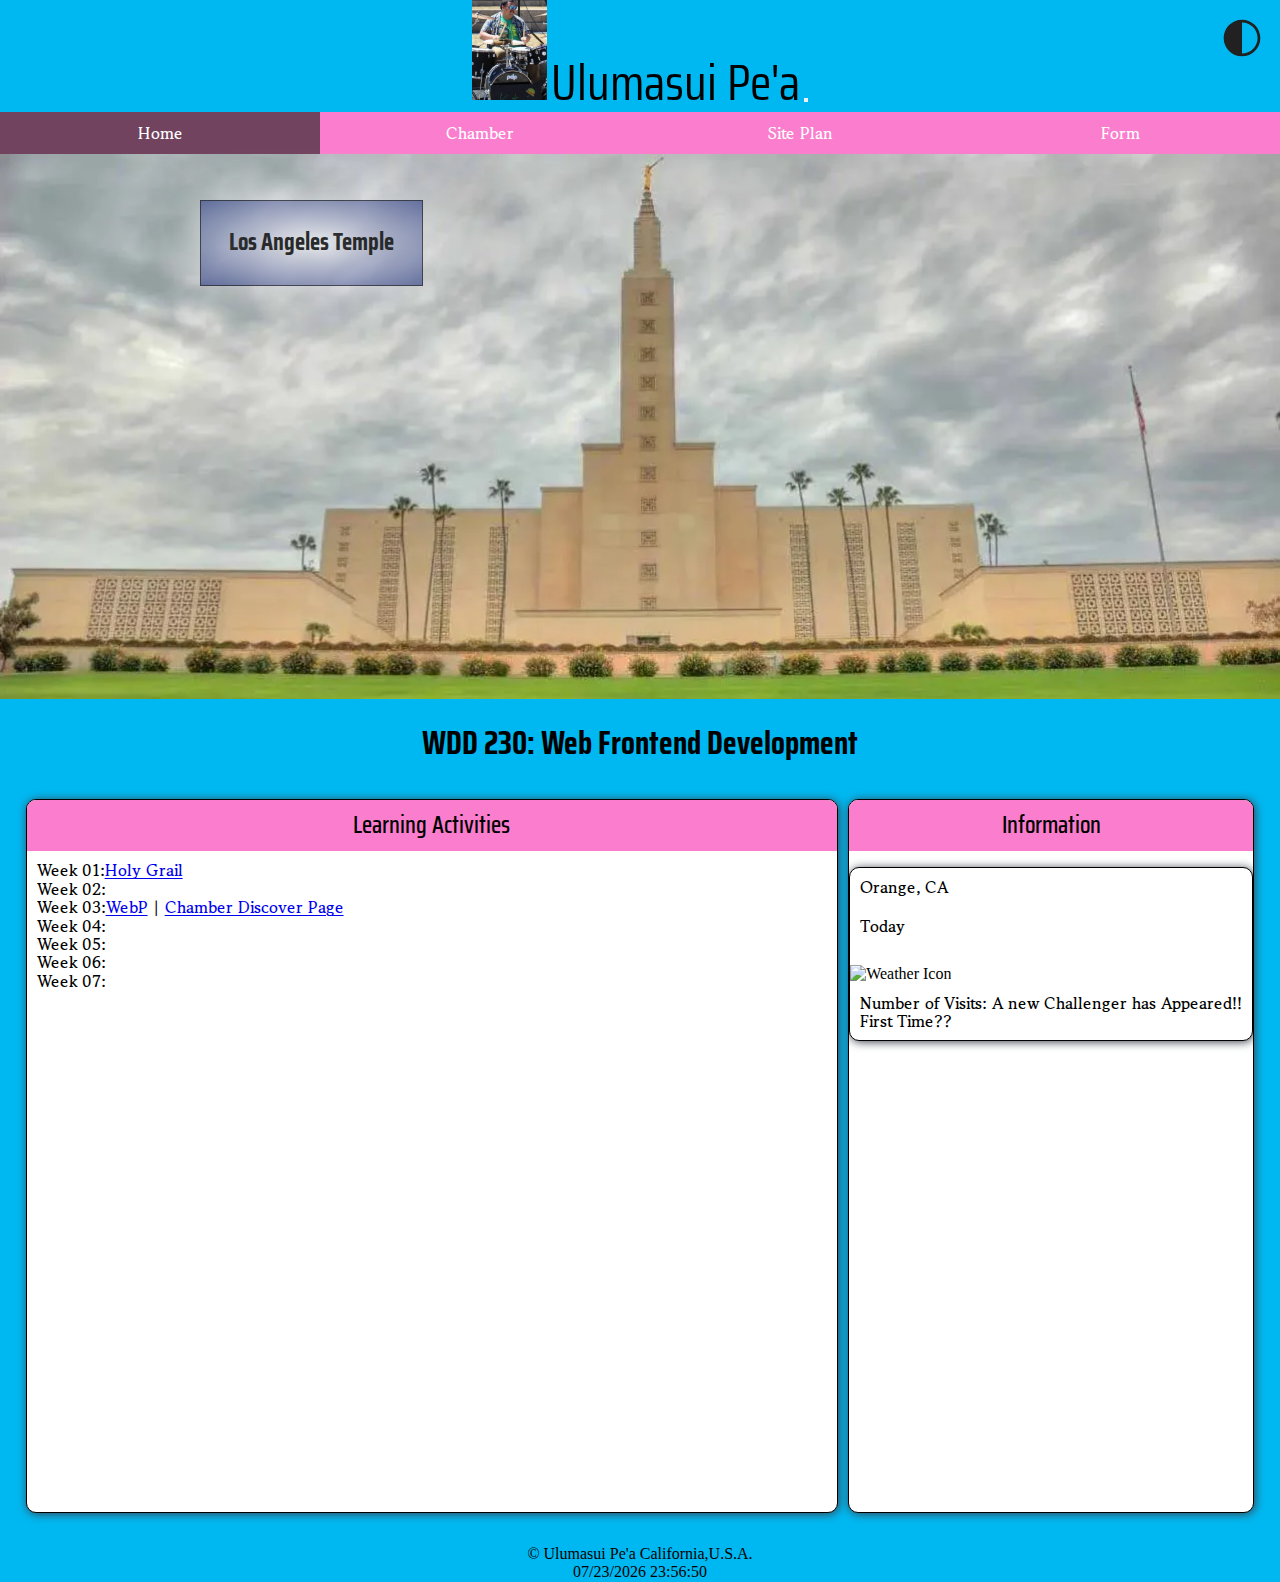
<file: index.html>
<!DOCTYPE html>
<html lang="en">
<head>
    <meta charset="UTF-8">
    <meta name="viewport" content="width=device-width, initial-scale=1.0">
    <meta name="author" content="Ulumasui Pe'a">
    <title>Ulumasui Pe'a - WDD 230 - Web Frontend Development</title>
    <meta name="description" content="WDD 230 - Web Frontend Development, Ulumasui Pe'a, course assignment portal">
    <link rel="stylesheet" href="styles/normalize.css">
    <link rel="stylesheet" href="styles/base.css">
    <link rel="stylesheet" href="styles/larger.css">
    <link rel="icon" href="images/favicon.ico">
    <meta property="og:title" content="WDD 230 Home Page">
    <meta property="og:type" content="Home Page for WDD 230 course work">
    <meta property="og:image" content="https://media.istockphoto.com/id/637081844/photo/laguna-beach-orange-county.jpg?s=612x612&w=0&k=20&c=6LFfx7cHDpJvk_U0d7KP6JMw6K-m7zzpOqPIqIopuwM=">
    <meta property="og:url" content="https://ulumasuip.github.io/wdd230/">
</head>
<body>
    <header>
        <img src="images/profile.webp" alt="me on drums" width="75" height="100">
        <span>Ulumasui Pe'a</span>
        <button onclick="darkButton()">
            <img src="images/dark.svg" alt="dark mode" id="darkBtn" width="44" height="44">
        </button>
    </header>
    <button id="myButton"></button>
    <nav>
        <ul class="menuLinks">
            <li class="active"><a href="index.html">Home</a></li>
            <li><a href="chamber/index.html">Chamber</a></li>
            <li><a href="week01/chamber-site-plan.html">Site Plan</a></li>
            <li><a href="form.html">Form</a></li>
        </ul>
    </nav>
    <main>
        <div class="hero">
            <picture>
                <source srcset="images/templesmall.webp" media="(max-width:600px)">
                <source srcset="images/templemed.webp" media="(max-width:1000px)">
                <img src="images/temple.webp" alt="la temple hero image">
            </picture>
            <div class="herolabel">
                <p>Los Angeles Temple</p>
            </div>
        </div>
        <h1>WDD 230: Web Frontend Development</h1>
        <div class="parentsize">
        <section class="card">
            <h2>Learning Activities</h2>
            <ul>
                <li>Week 01:<a href="week01/holygrail.html">Holy Grail</a></li>
                <li>Week 02:</li>
                <li>Week 03:<a href="week03/images/landscape.webp">WebP</a> | <a href="chamber/discover.html">Chamber Discover Page</a></li>
                <li>Week 04:</li>
                <li>Week 05:</li>
                <li>Week 06:</li>
                <li>Week 07:</li>
            </ul>
        </section>
        <section class="card">
            <h2>Information</h2>
            <section id="weather-card">
                <p>Orange, CA</p>
                <div class="weather">
                    <p>Today</p>
                    <p><span id="current-temp"></span> </p>
                    <figure>
                        <img id="weather-icon" alt="Weather Icon">
                        <figcaption id="fig1" class="weather-fig-captions"></figcaption>
                    </figure>
                </div>
            <p><span class="label">Number of Visits: </span><span class="visits"></span></p>
        </section>
        <iframe src="https://www.google.com/maps/embed?pb=!1m18!1m12!1m3!1d15734.079504404868!2d-117.87064609994438!3d33.78459140341534!2m3!1f0!2f0!3f0!3m2!1i1024!2i768!4f13.1!3m3!1m2!1s0x80dcd9e8824e7b33%3A0xbe254f2fda84fd1b!2sOld%20Towne%2C%20Orange%2C%20CA%2092866!5e1!3m2!1sen!2sus!4v1728955430375!5m2!1sen!2sus" width="600" height="450" style="border:0;" allowfullscreen="" loading="lazy" referrerpolicy="no-referrer-when-downgrade"></iframe>
        </div>
    </main>
    <footer>
        <p>	&#169; Ulumasui Pe'a California,U.S.A.</p>
        <p id="lastModified"></p>
    </footer>
    <script src="scripts/weather.js"></script>
    <script src="scripts/visits.js"></script>
    <script src="scripts/darkBtn.js"></script>
    <script src="scripts/hamburger.js"></script>
    <script src="scripts/getDates.js"></script>
</body>
</html>
</file>
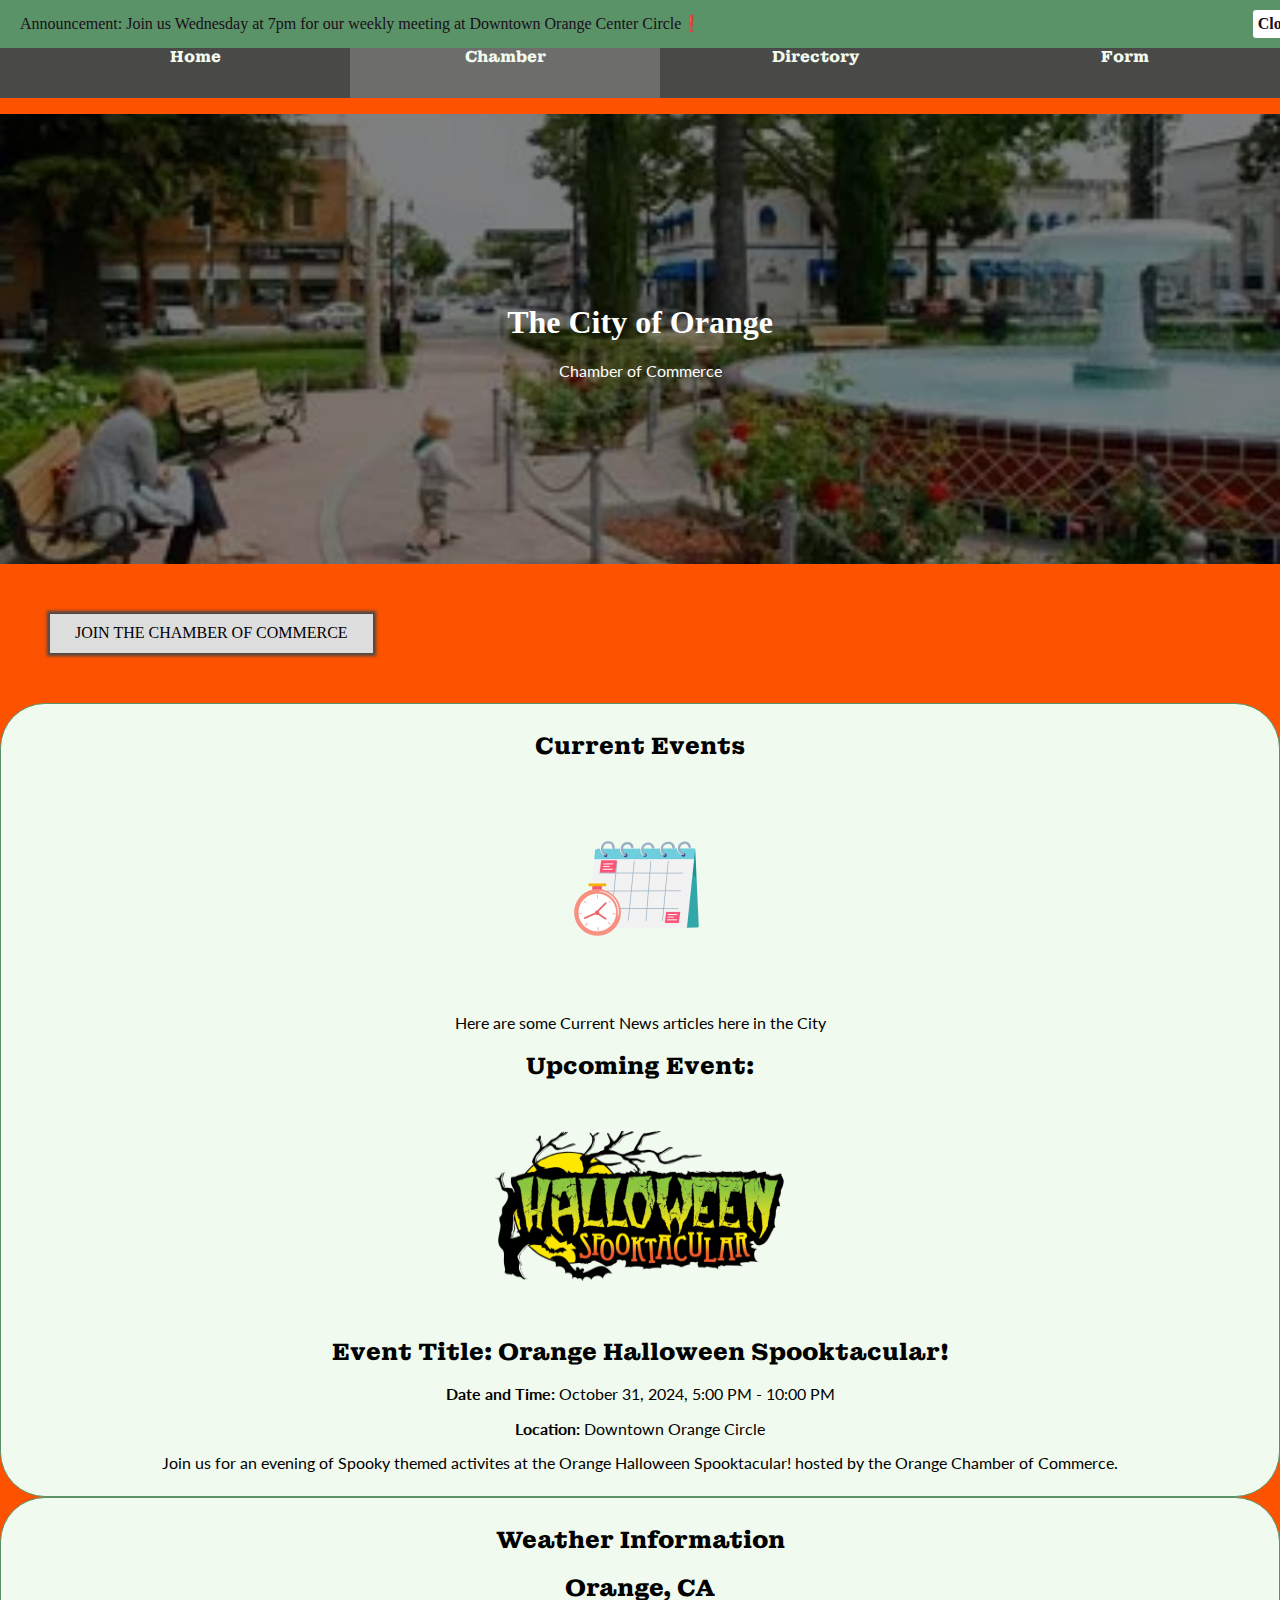
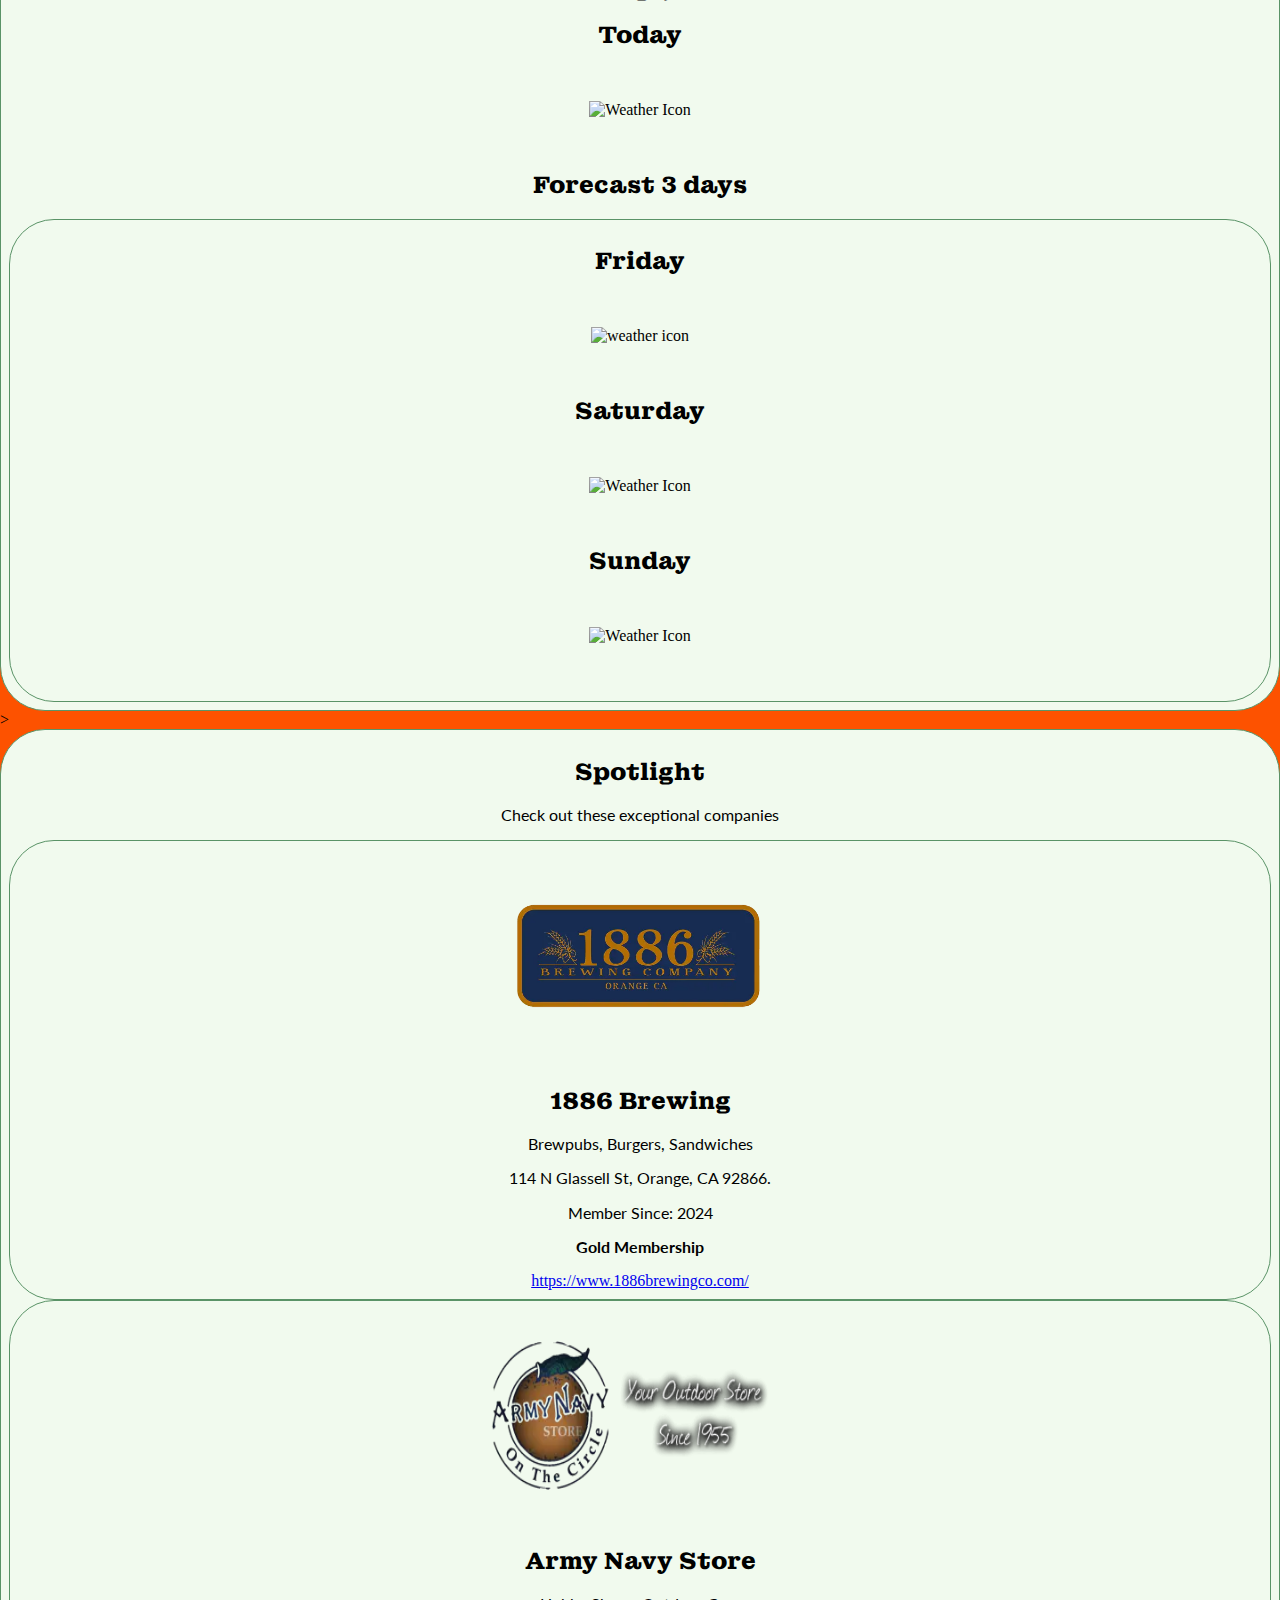
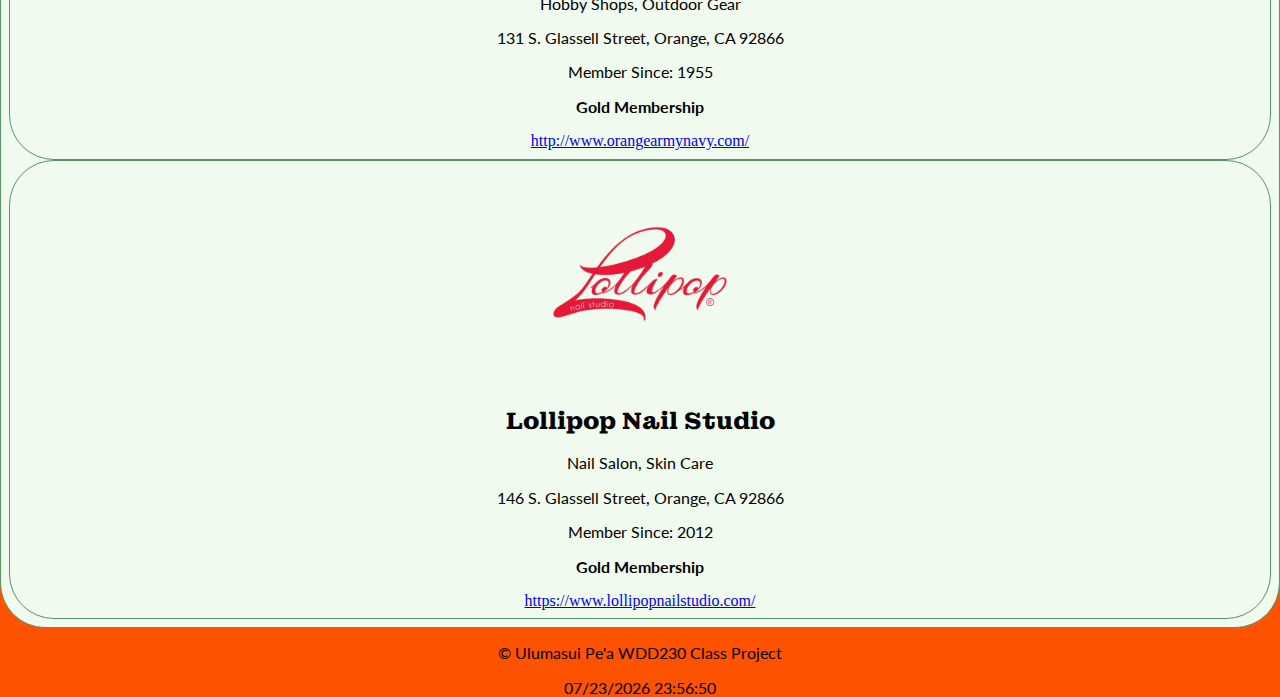
<file: chamber/index.html>
<!DOCTYPE html>
<html lang="en">
<head>
    <meta charset="UTF-8">
    <meta name="viewport" content="width=device-width, initial-scale=1.0">
    <title>The City of Orange Chamber of Commerce</title>
    <link rel="stylesheet" href="styles/normalize.css">
    <link rel="stylesheet" href="styles/base.css">
    <link rel="stylesheet" href="styles/larger.css">
    <link rel="icon" href="images/favicon.ico">
    <meta property="og:title" content="Orange Chamber of Commerce">
    <meta property="og:description" content="Home Page for WDD 230 course work">
    <meta property="og:image" content="images/profile.jpg">
    <meta property="og:url" content="https://ulumasuip.github.io/wdd230/chamber/index.html">
</head>
<body>
    <header>
    </header>
    <button id="myButton">MENU</button>
    <nav>
        <ul class="menuLinks">
            <li><a href="https://ulumasuip.github.io/wdd230/">Home</a></li>
            <li class="active"><a href="chamber/index.html">Chamber</a></li>
            <li><a href="directory.html">Directory</a></li>
            <li><a href="join.html">Form</a></li>
        </ul>
    </nav>
    <div class="heroImage" style="background-image: linear-gradient(rgba(0, 0, 0, 0.5), rgba(0, 0, 0, 0.5)), url(images/orangeheroredo.webp);">
        <div class="heroText">
          <h1>The City of Orange</h1>
          <p>Chamber of Commerce</p>
        </div>
      </div>
    <main>
        <div id="announcement" class="announcement">
            <div>
                Announcement: Join us Wednesday at 7pm for our weekly meeting at Downtown Orange Center Circle❗
            </div>
            <button name="closeButton" class="close-button" onclick="closeButton()">Close</button>
        </div>
        <div>
            <button id="actionButton">JOIN THE CHAMBER OF COMMERCE</button>
        </div>
        <section class="current">
            <h2>Current Events</h2>
            <img src="images/calendar.webp" alt="calendar image" width="150" height="150">
            <p>Here are some Current News articles here in the City</p>
            <h2>Upcoming Event:</h2>
            <img src="images/spook.webp" alt="spooktacular orange" width="300" height="150">
            <h2><strong>Event Title: </strong>Orange Halloween Spooktacular!</h2>
            <p><strong>Date and Time: </strong> October 31, 2024, 5:00 PM - 10:00 PM</p>
            <p><strong>Location: </strong>Downtown Orange Circle</p>
            <p>Join us for an evening of Spooky themed activites at the Orange Halloween Spooktacular! hosted by
                the
                Orange
                Chamber of Commerce.</p>
        </section>
        <section id="weather-card" class="weathercard">
            <h2> Weather Information</h2>
            <h2>Orange, CA</h2>
            <div class="weather">
                <h2>Today</h2>
                <p><span id="current-temp"></span> </p>
                <figure>
                    <img id="weather-icon" alt="Weather Icon" width="114" height="114">
                    <figcaption id="fig1" class="weather-fig-captions"></figcaption>
                </figure>
            </div>
            <h2>Forecast 3 days</h2>
            <section class="weather" id="weather-forecast" >
                <div>
                    <h2><span id="forecast-day-1"></span> </h2>
                    <p><span id="forecast-temp-1"></span> </p>
                    <figure>
                        <img id="weather-icon1" class="w-icon" alt="weather icon" width="114" height="114">
                        <figcaption id="fig2" class="weather-fig-captions"></figcaption>
                    </figure>
                </div>
                <div>
                    <h2><span id="forecast-day-2"></span> </h2>
                    <p><span id="forecast-temp-2"></span> </p>
                    <figure>
                        <img id="weather-icon2" class="w-icon" alt="Weather Icon" width="114" height="114">
                        <figcaption id="fig3" class="weather-fig-captions"></figcaption>
                    </figure>
                </div>
                <div>
                    <h2><span id="forecast-day-3"></span></h2>
                    <p><span id="forecast-temp-3"></span></p>
                    <figure>
                        <img id="weather-icon3" class="w-icon" alt="Weather Icon" width="114" height="114">
                        <figcaption id="fig4" class="weather-fig-captions"></figcaption>
                    </figure>
                </div>
            </section>
        </section>>
        <section class="spotlight">
            <h2>Spotlight</h2>
            <p>Check out these exceptional companies</p>
            <section>
                <img src="images/1886.webp" alt="1886 logo" width="auto" height="150">
                <h2>1886 Brewing</h2>
                <p>Brewpubs, Burgers, Sandwiches</p>
                <p>114 N Glassell St, Orange, CA 92866.</p>
                <p>Member Since: 2024</p>
                <p><strong>Gold Membership</strong></p>
                <a href="https://www.1886brewingco.com/" target="_blank">https://www.1886brewingco.com/</a>
            </section>
            <section>
                <img src="images/navy.webp" alt="Army Navy Store Logo" width="auto" height="150">
                <h2>Army Navy Store</h2>
                <p>Hobby Shops, Outdoor Gear</p>
                <p>131 S. Glassell Street, Orange, CA 92866</p>
                <p>Member Since: 1955</p>
                <p><strong>Gold Membership</strong></p>
                <a href="http://www.orangearmynavy.com/" target="_blank">http://www.orangearmynavy.com/</a>
            </section>
            <section>
                <img src="images/lollipop.webp" alt="Lollipop Nail Studio Logo" width="auto" height="150">
                <h2>Lollipop Nail Studio</h2>
                <p>Nail Salon, Skin Care</p>
                <p>146 S. Glassell Street, Orange, CA 92866</p>
                <p>Member Since: 2012</p>
                <p><strong>Gold Membership</strong></p>
                <a href="https://www.lollipopnailstudio.com/" target="_blank">https://www.lollipopnailstudio.com/</a>
            </section>
        </section>
    </main>
    <footer>
        <p>	&#169; Ulumasui Pe'a WDD230 Class Project</p>
        <p id="lastModified"></p>
    </footer>
    <script src="scripts/getDates.js"></script>
    <script src="scripts/hamburger.js"></script>
    <script src="scripts/weather.js"></script>
    <script src="scripts/banner.js"></script>
    <script src="scripts/directory.js"></script>
</body>
</html>
</file>
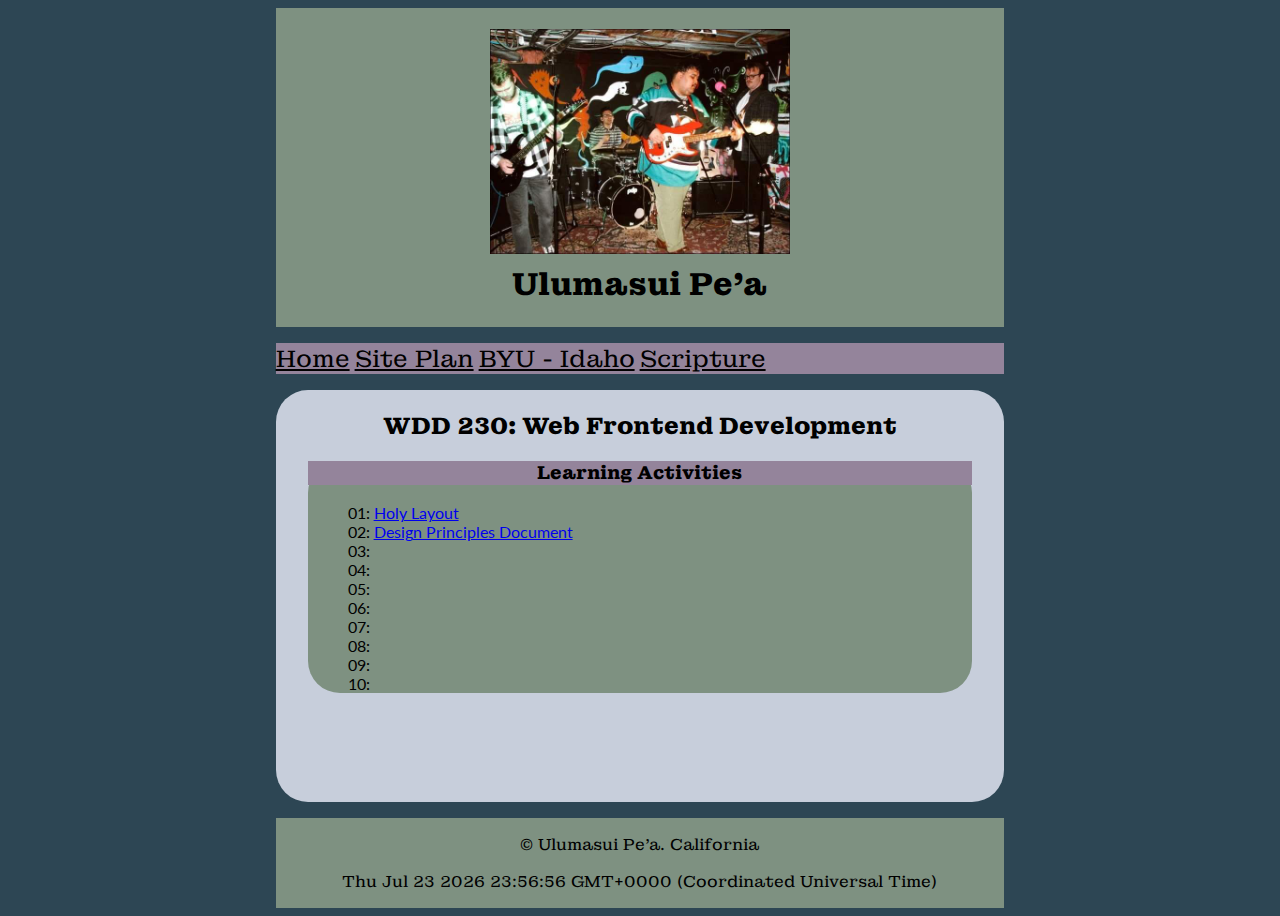
<file: lesson1/index.html>
<!DOCTYPE html>
<html lang="en">
<head>
    <meta charset="UTF-8">
    <meta name="description" content="WDD - Web Frontend Development">
    <meta name="keywords" content="course assignment portal">
    <meta name="author" content="Ulumasui Pe'a">
    <meta name="viewport" content="width=device-width, initial-scale=1.0">
    <link rel="stylesheet" href="base.css">
    <title>[Ulumasui Pe'a] - WDD 230 - Web Frontend Development</title>
    <link rel="icon" type="img/x-icon" href="wk 1\favicon.ico">
</head>
<body>
    <header>
        <h1><img src="me.jpg" alt="katsui the band" width="300" height="auto"> <br>Ulumasui Pe'a</h1>
    </header>
    <nav>
        <a href="#">Home</a>
        <a href="#">Site Plan</a>
        <a href="https://byui.edu">BYU - Idaho</a>
        <a href="https://www.churchofjesuschrist.org/study/scriptures">Scripture</a>
    </nav>
    <main>
        <h2>WDD 230: Web Frontend Development</h2>
        <section class="card">
            <h3>Learning Activities</h3>
            <ul class="weeks">
                <li>01: <a href="holygrail.html">Holy Layout</a></li>
                <li>02: <a href="design-principles.html">Design Principles Document</a></li>
                <li>03:</li>
                <li>04:</li>
                <li>05:</li> 
                <li>06:</li>
                <li>07:</li>
                <li>08:</li>
                <li>09:</li>
                <li>10:</li>
            </ul>
        </section>
    </main>
    <footer>
        <p>&#169  Ulumasui Pe'a. California
        </p>
        <p id="lastModified"></p>
    </footer>
    <script src="scripts.js"></script>
</body>
</html>
</file>
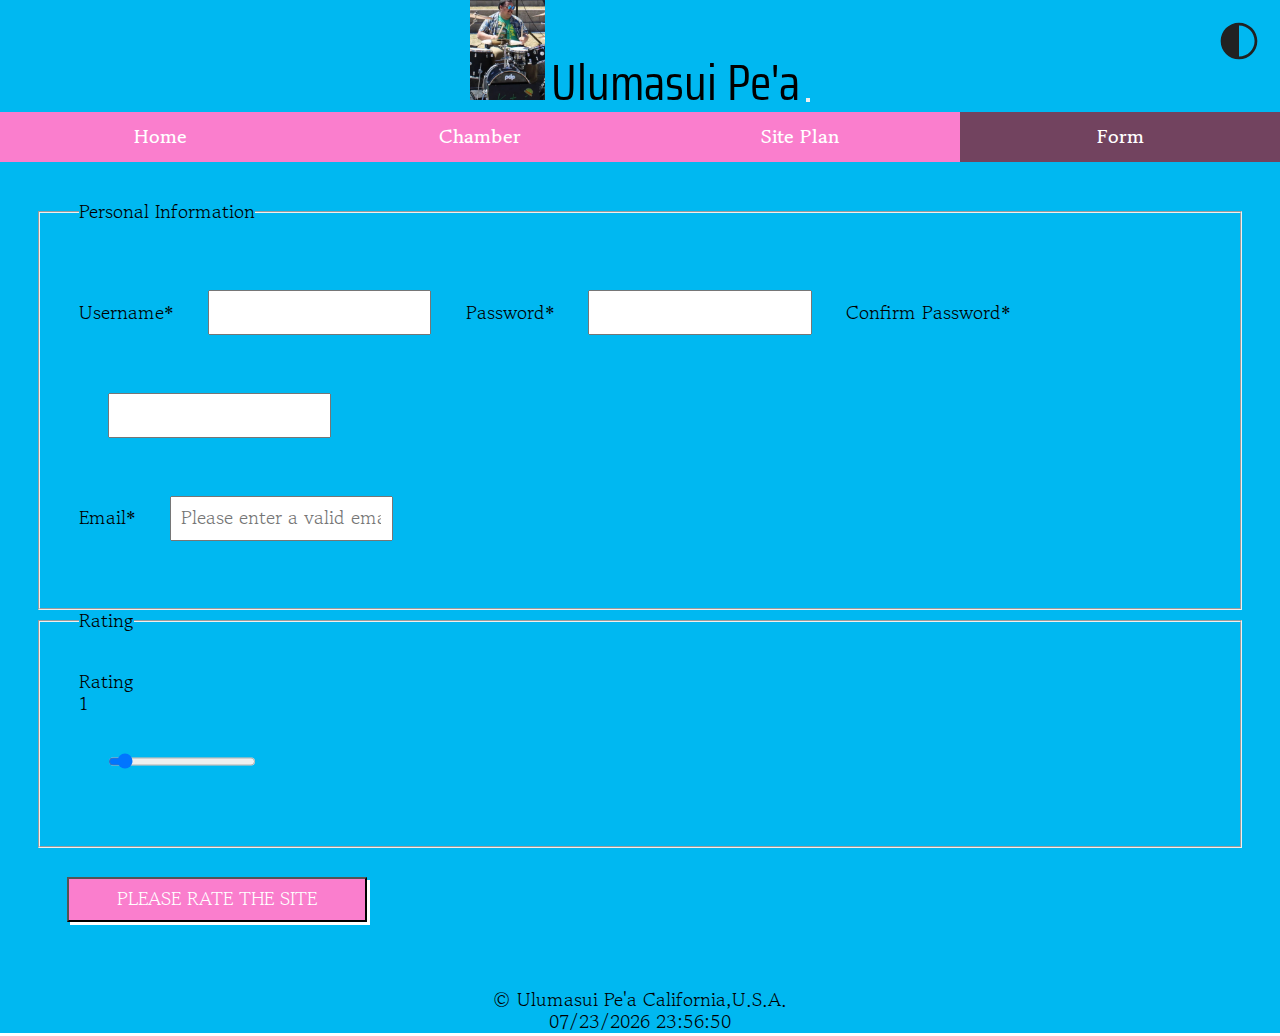
<file: form.html>
<!DOCTYPE html>
<html lang="en">
<head>
    <meta charset="UTF-8">
    <meta name="viewport" content="width=device-width, initial-scale=1.0">
    <meta name="author" content="Ulumasui Pe'a">
    <title>Ulumasui Pe'a - WDD 230 - Web Frontend Development</title>
    <meta name="description" content="WDD 230 - Web Frontend Development, Ulumasui Pe'a, course assignment portal">
    <link rel="stylesheet" href="styles/normalize.css">
    <link rel="stylesheet" href="styles/base.css">
    <link rel="stylesheet" href="styles/larger.css">
    <link rel="stylesheet" href="styles/form.css">
    <link rel="icon" href="images/favicon.ico">
    <meta property="og:title" content="WDD 230 Home Page">
    <meta property="og:type" content="Home Page for WDD 230 course work">
    <meta property="og:image" content="https://media.istockphoto.com/id/637081844/photo/laguna-beach-orange-county.jpg?s=612x612&w=0&k=20&c=6LFfx7cHDpJvk_U0d7KP6JMw6K-m7zzpOqPIqIopuwM=">
    <meta property="og:url" content="https://ulumasuip.github.io/wdd230/">
</head>
<body>
    <header>
        <img src="images/profile.webp" alt="me on drums" width="75" height="100">
        <span>Ulumasui Pe'a</span>
        <button onclick="darkButton()">
            <img src="images/dark.svg" alt="dark mode" id="darkBtn" width="44" height="44">
        </button>
    </header>
    <button id="myButton"></button>
    <nav>
        <ul class="menuLinks">
            <li><a href="#">Home</a></li>
            <li><a href="chamber/index.html">Chamber</a></li>
            <li><a href="week01/chamber-site-plan.html">Site Plan</a></li>
            <li class="active"><a href="#">Form</a></li>
        </ul>
    </nav>
    <main>
        <form method="get" action="record.html">
            <fieldset id="personalInformation">
                <legend>Personal Information</legend>
                <label>Username* <input type="text" id="username" name="username" required></label>
                <label>Password* <input type="password" id="password" name="password" pattern="[A-Za-z0-9]{8}" required></label>
                <label>Confirm Password* <input type="password" id="confirm-password" name="confirm-password" required></label>
                <div id="feedback"></div>
                <label>Email* <input type="email" id="email" name="email" required pattern="^[a-zA-Z0-9._%+-]+@byui\\.edu$" placeholder="Please enter a valid email address"></label>
            </fieldset>
            <fieldset>
                <legend>Rating</legend>
                <label>Rating
                <div id="rangevalue">1</div>
                <input type="range" id="rating" name="rating" min="1" max="10" value="1" step="1" list="rangevalues"></label>
                <datalist id="rangeofvalues">
                    <option value="1">1</option>
                    <option value="2">2</option>
                    <option value="3">3</option>
                    <option value="4">4</option>
                    <option value="5">5</option>
                    <option value="6">6</option>
                    <option value="7">7</option>
                    <option value="8">8</option>
                    <option value="9">9</option>
                    <option value="10">10</option>
                </datalist>
            </fieldset>
            <input class="rate" type="submit" value="PLEASE RATE THE SITE">
        </form>
    </main>
    <footer>
        <p>	&#169; Ulumasui Pe'a California,U.S.A.</p>
        <p id="lastModified"></p>
    </footer>
    <script src="scripts/visits.js"></script>
    <script src="scripts/darkBtn.js"></script>
    <script src="scripts/hamburger.js"></script>
    <script src="scripts/getDates.js"></script>
    <script src="scripts/formvalidation.js"></script>
</body>
</html>
</file>
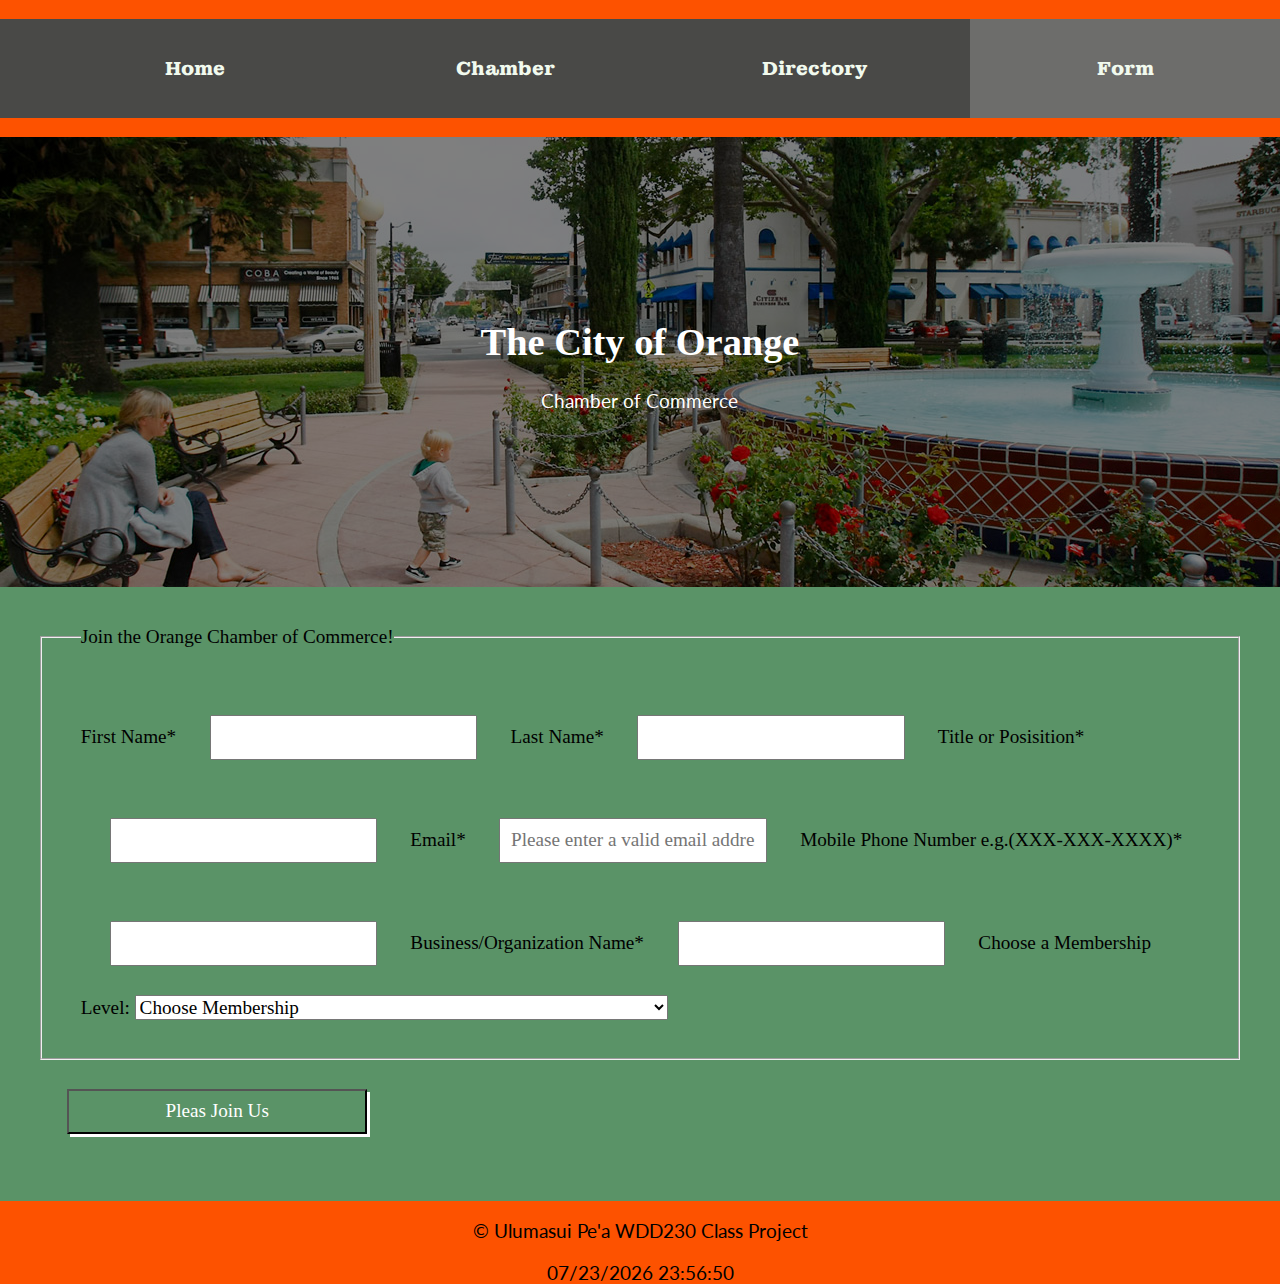
<file: chamber/join.html>
<!DOCTYPE html>
<html lang="en">
<head>
    <meta charset="UTF-8">
    <meta name="viewport" content="width=device-width, initial-scale=1.0">
    <title>The City of Orange Chamber of Commerce</title>
    <link rel="stylesheet" href="styles/normalize.css">
    <link rel="stylesheet" href="styles/base.css">
    <link rel="stylesheet" href="styles/larger.css">
    <link rel="stylesheet" href="styles/form.css">
    <link rel="icon" href="images/favicon.ico">
    <meta property="og:title" content="Orange Chamber of Commerce">
    <meta property="og:description" content="Home Page for WDD 230 course work">
    <meta property="og:image" content="images/profile.jpg">
    <meta property="og:url" content="https://ulumasuip.github.io/wdd230/chamber/index.html">
</head>
<body>
    <header>
    </header>
    <button id="myButton"></button>
    <nav>
        <ul class="menuLinks">
            <li><a href="https://ulumasuip.github.io/wdd230/">Home</a></li>
            <li><a href="index.html">Chamber</a></li>
            <li><a href="directory.html">Directory</a></li>
            <li class="active"><a href="form">Form</a></li>
        </ul>
    </nav>
    <div class="heroImage" style="background-image: linear-gradient(rgba(0, 0, 0, 0.5), rgba(0, 0, 0, 0.5)), url(images/orangehero.jpg);">
        <div class="heroText">
          <h1>The City of Orange</h1>
          <p>Chamber of Commerce</p>
        </div>
      </div>
    <main>
        <form method="get" action="record.html">
            <fieldset id="personalInformation">
                <legend>Join the Orange Chamber of Commerce!</legend>
                <label>First Name* <input type="text" id="fname" name="fname" required></label>
                <label>Last Name* <input type="text" id="lname" name="lname"  required></label>
                <label>Title or Posisition* <input type="text" id="titlepos" name="titlepos" pattern="[A-Za-z0-9]" required></label>
                <label>Email* <input type="email" id="email" name="email" pattern="^[a-zA-Z0-9._%+-]+@byui\\.edu$" required placeholder="Please enter a valid email address"></label>
                <label>Mobile Phone Number e.g.(XXX-XXX-XXXX)* <input type="tel" id="phone" name="phone" pattern="[0-9]{3}-[0-9]{3}-[0-9]{4}" required></label>
                <label>Business/Organization Name* <input type="text" name="busiorg" id="busiorg" pattern="^[a-zA-Z0-9._%+-]+@byui\\.edu$" required></label>
                <label for="Membership Level">Choose a Membership Level:</label>
                    <select name="cars" id="cars">
                        <option value="choose">Choose Membership</option>
                        <option value="NP">NP Membership is for non profit organizations and there is no fee.</option>
                        <option value="Bronze">Bronze Membership</option>
                        <option value="Silver">Silver Membership</option>
                        <option value="Gold">Gold Membership</option>
                    </select>
                <div id="feedback"></div>
            </fieldset>
            <input class="Join" type="submit" value="Pleas Join Us" formaction="thankyou.html">
        </form>
    </main>
    <footer>
        <p>	&#169; Ulumasui Pe'a WDD230 Class Project</p>
        <p id="lastModified"></p>
    </footer>
    <script src="scripts/getDates.js"></script>
    <script src="scripts/hamburger.js"></script>
</body>
</html>
</file>
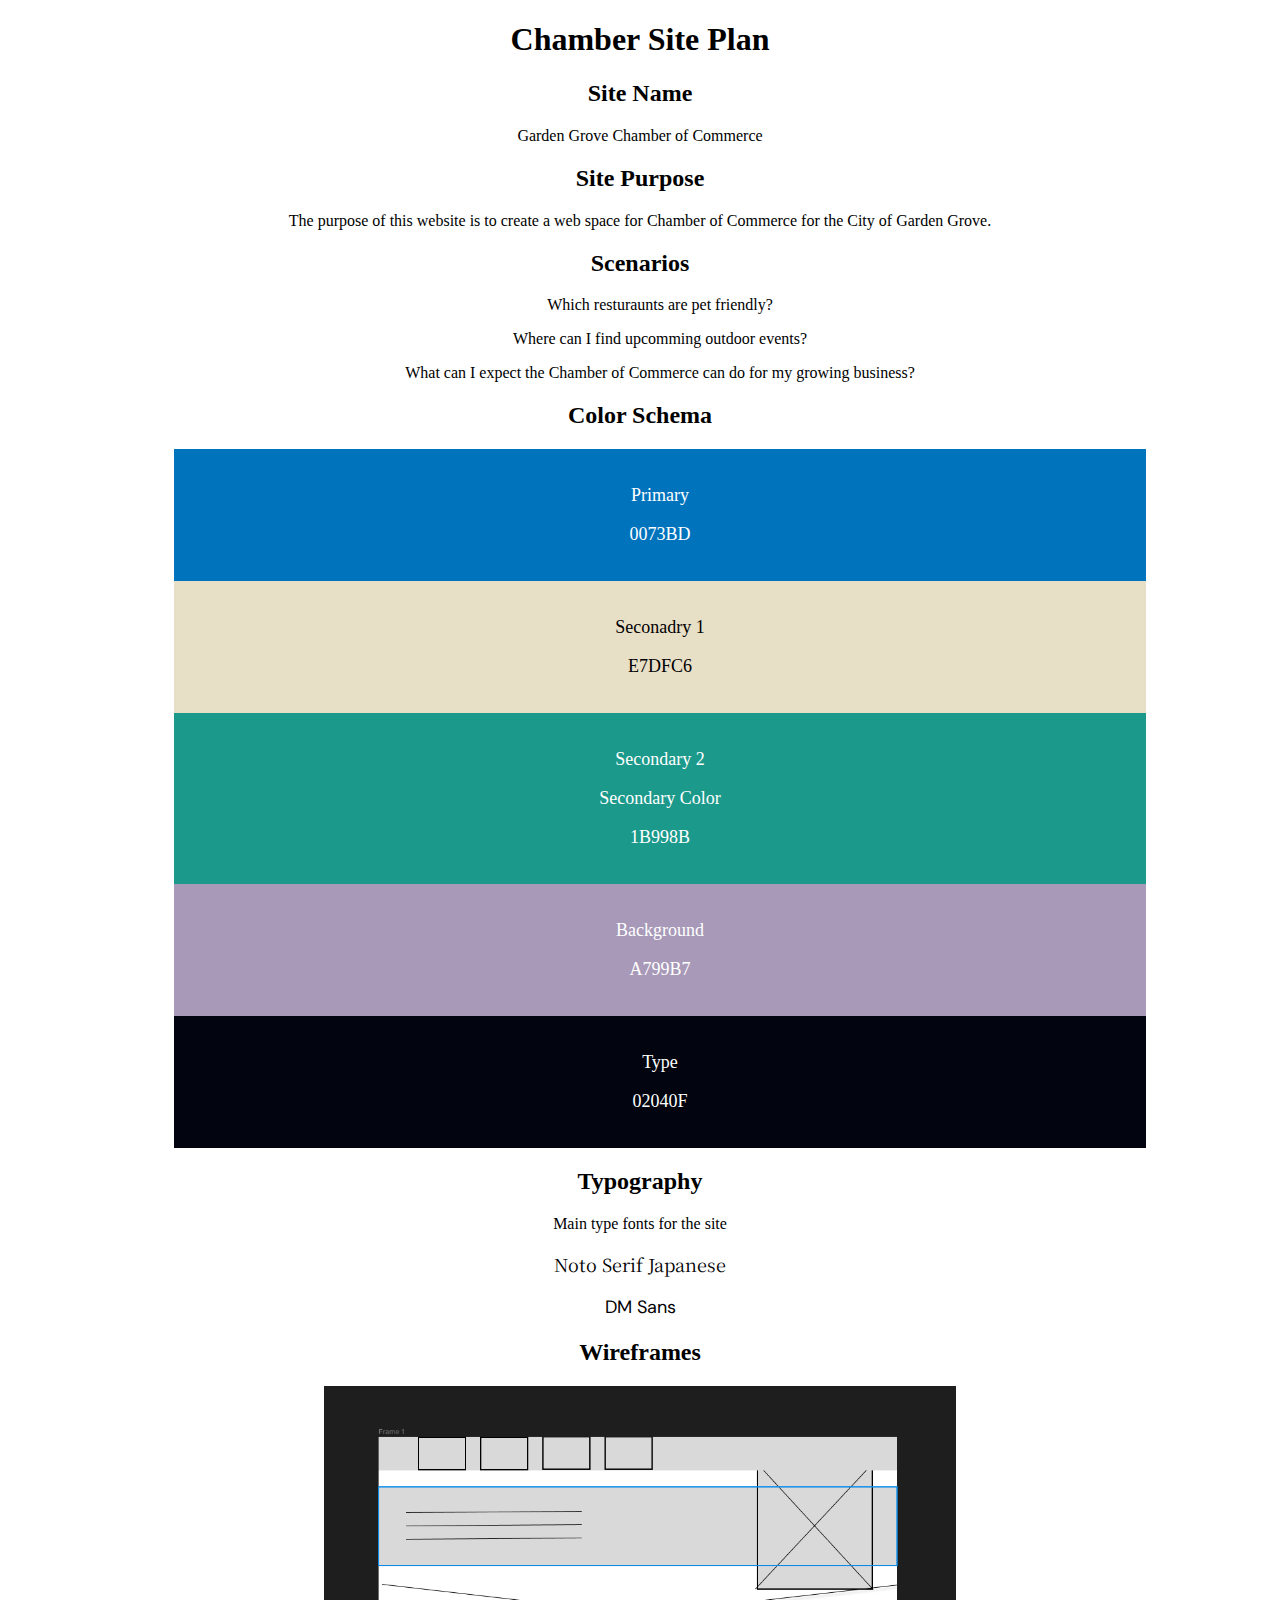
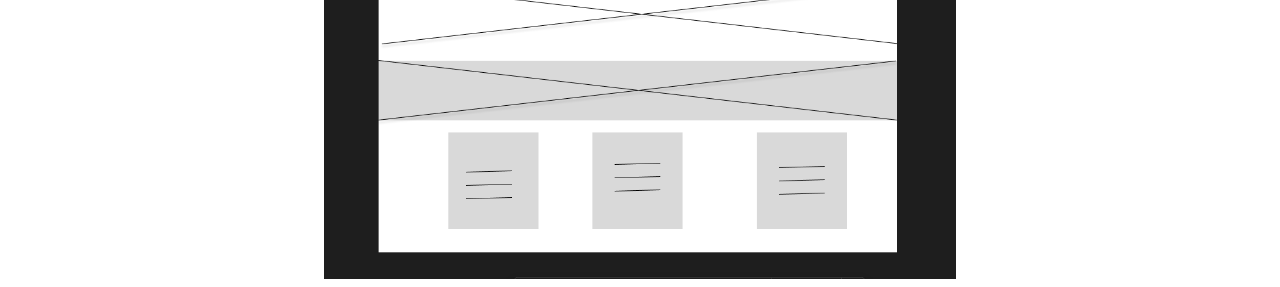
<file: lesson 1/chamber site plan.html>
<!DOCTYPE html>
<html lang="en">
<head>
    <meta charset="UTF-8">
    <meta http-equiv="X-UA-Compatible" content="IE=edge">
    <meta name="viewport" content="width=device-width, initial-scale=1.0">
    <title>Garden Grove Chamber of Commerce</title>
    <link rel="stylesheet" href="siteplan.css">
</head>
<body>
    <header></header>
    <nav></nav>
    <main>
        <h1>Chamber Site Plan</h1>
        <section>
            <h2>Site Name</h2>
            <p>Garden Grove Chamber of Commerce</p>
        </section>
        <section>
            <h2>Site Purpose</h2>
            <p>The purpose of this website is to create a web space for Chamber of Commerce for the City of Garden Grove.</p>
            <p></p>
        </section>
        <section>
            <h2>Scenarios</h2>
            <ul>
            <p>Which resturaunts are pet friendly?</p>
            <p>Where can I find upcomming outdoor events?</p>
            <p>What can I expect the Chamber of Commerce can do for my growing business?</p>
            </ul>
        </section>
        <section class="colors">
            <h2>Color Schema</h2>
            <ul class="colorlist">
                <li class="primary">
                    <p class="colortitle">Primary</p>
                    <p class="colorcode">0073BD</p>
                </li>
                <li class="secondary1">
                    <p class="colortitle">Seconadry 1</p>
                    <p class="colorcode">E7DFC6</p>
                </li>
                <li class="secondary2">
                    <p class="colortitle">Secondary 2</p>
                    <p class="coloruse">Secondary Color</p>
                    <p class="colorcode">1B998B</p>
                </li>
                <li class="background">
                    <p class="colortitle">Background</p>
                    <p class="colorcode">A799B7</p>
                </li>
                <li class="type">
                    <p class="colortitle">Type</p>
                    <p class="colorcode">02040F</p>
                </li>

            </ul>
        </section>
        <section>
            <h2>Typography</h2>
            <p> Main type fonts for the site</p>
            <p class="typeface1">Noto Serif Japanese</p>
            <p class="typeface2">DM Sans</p>
        </section>
        <section>
            <h2>Wireframes</h2>
            <img src="/lesson 1/wireframes.png" alt="wireframe">
        </section>
    </main>
    <footer></footer>
</body>
</html>
</file>
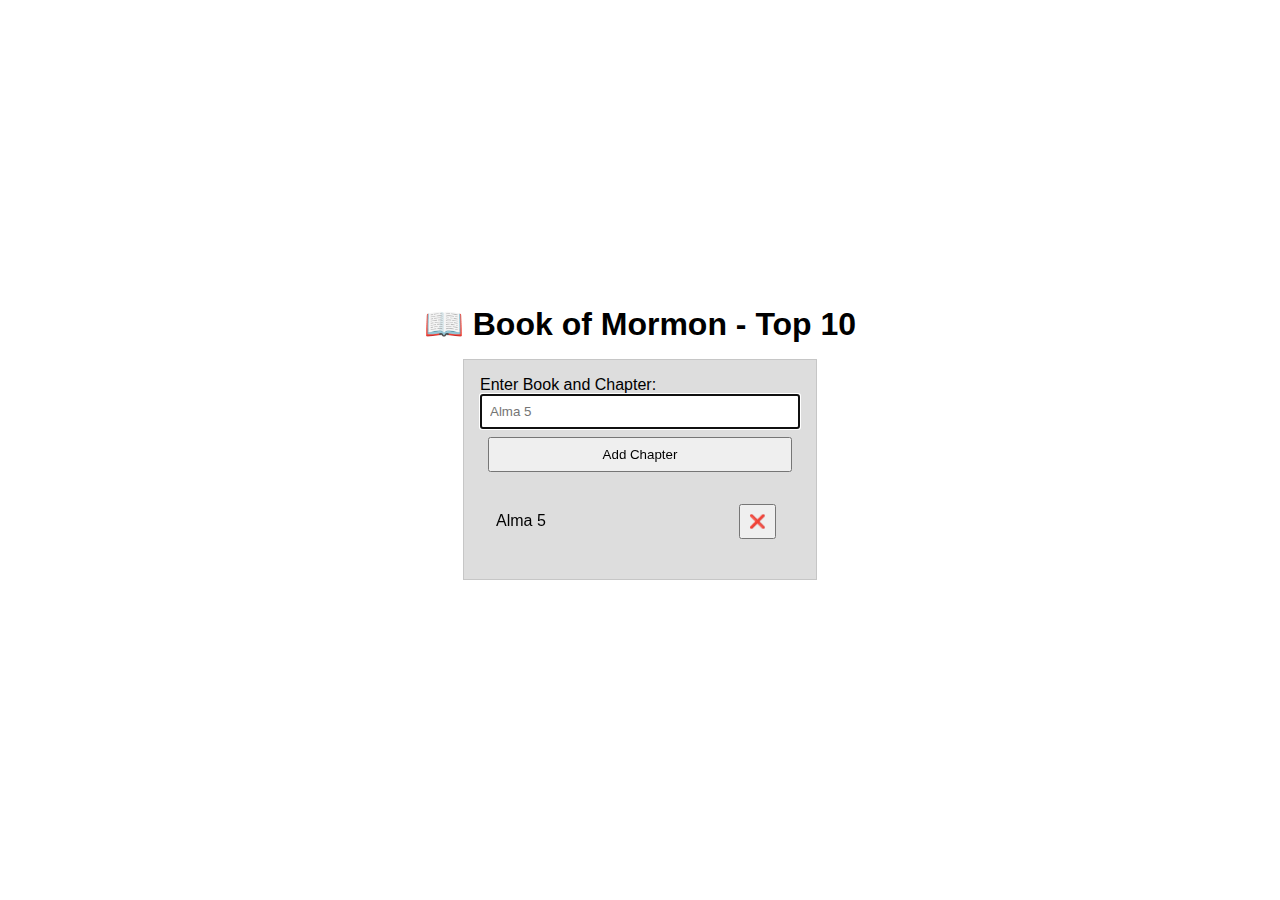
<file: lesson 2/bom.html>
<!DOCTYPE html>
<html lang="en">
<head>
    <meta charset="UTF-8">
    <meta http-equiv="X-UA-Compatible" content="IE=edge">
    <meta name="viewport" content="width=device-width, initial-scale=1.0">
    <link rel="stylesheet" href="/lesson 2/bom.css">
    <title>Book of Mormon 25</title>
</head>
<body>
    <h1>📖 Book of Mormon - Top 10</h1>
        <main>
            <label for="favchap">Enter Book and Chapter: </label>
            <input type="text" id="favchap" placeholder="Alma 5" value="Alma 5">
            <button type="submit">Add Chapter</button>
            <ul id="list"></ul>
        </main>
<footer></footer>
<script src="bom.js"></script>
</body>
</html>
</file>
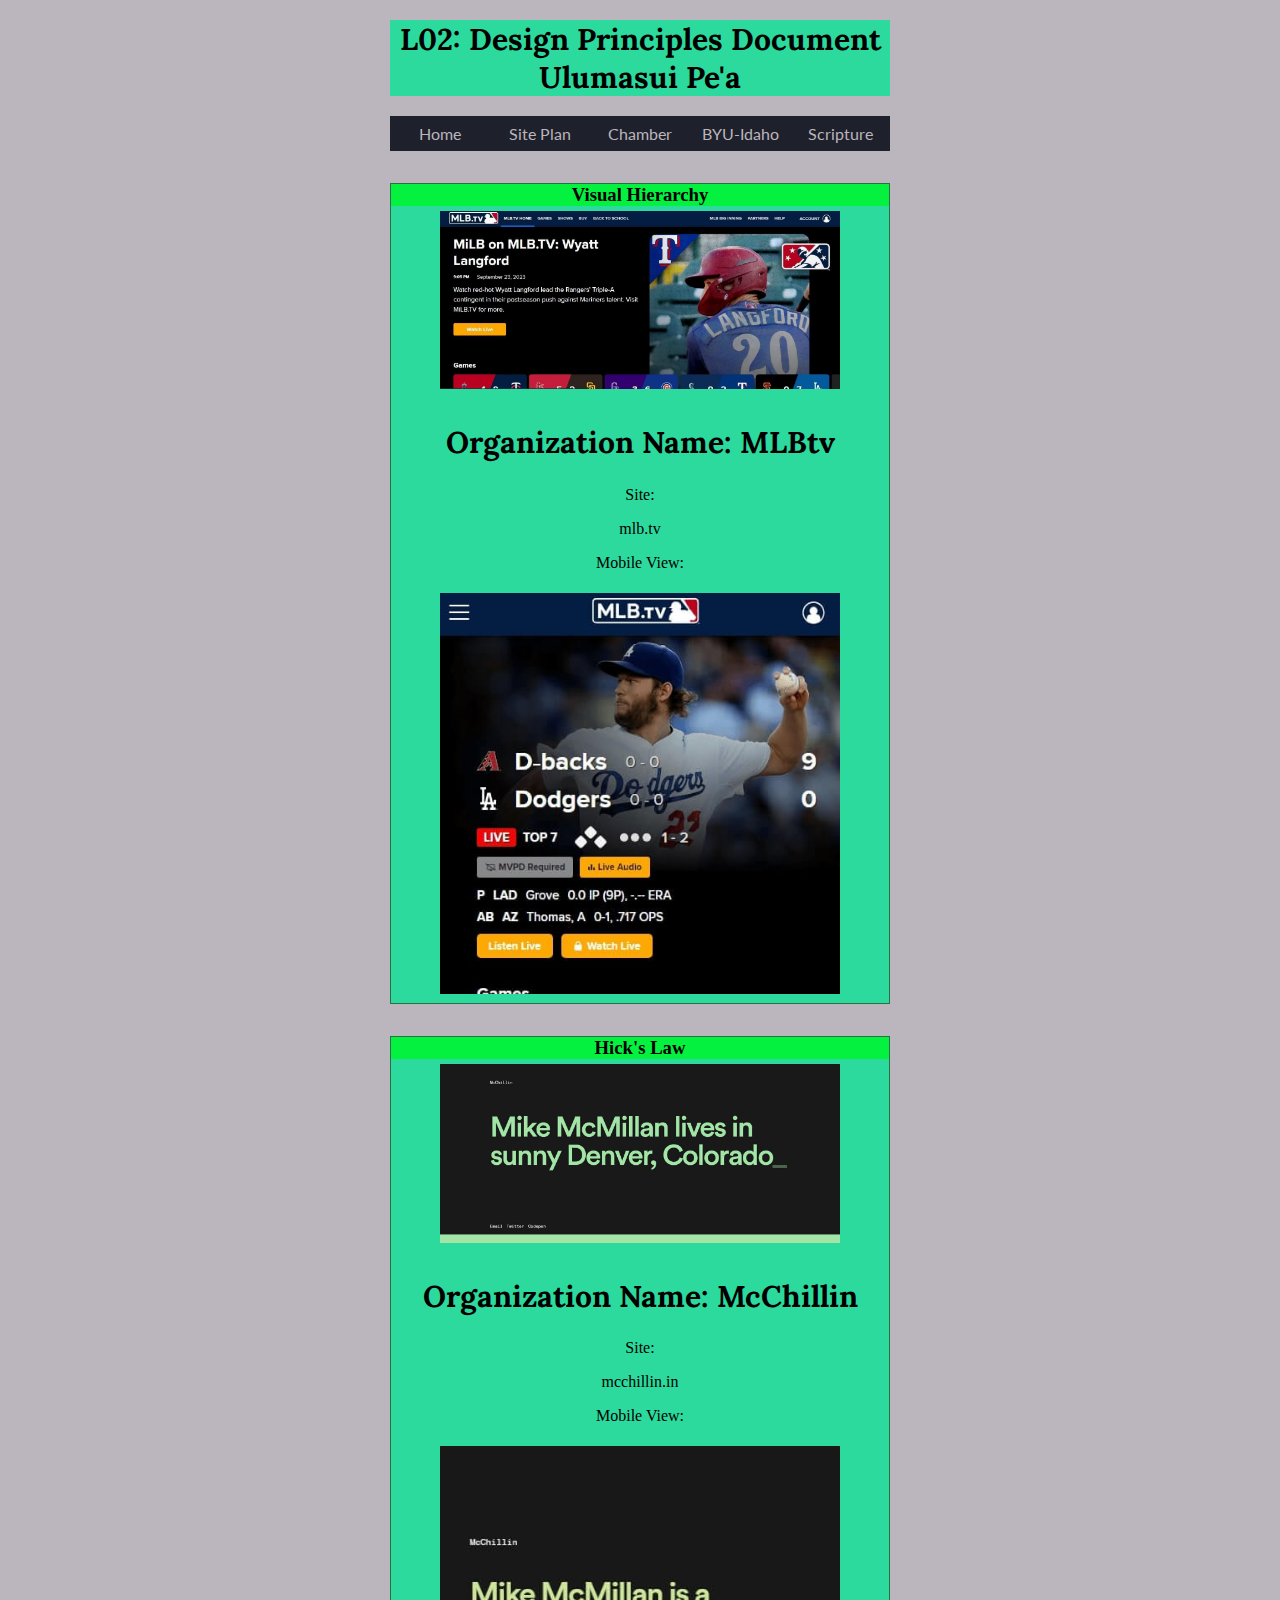
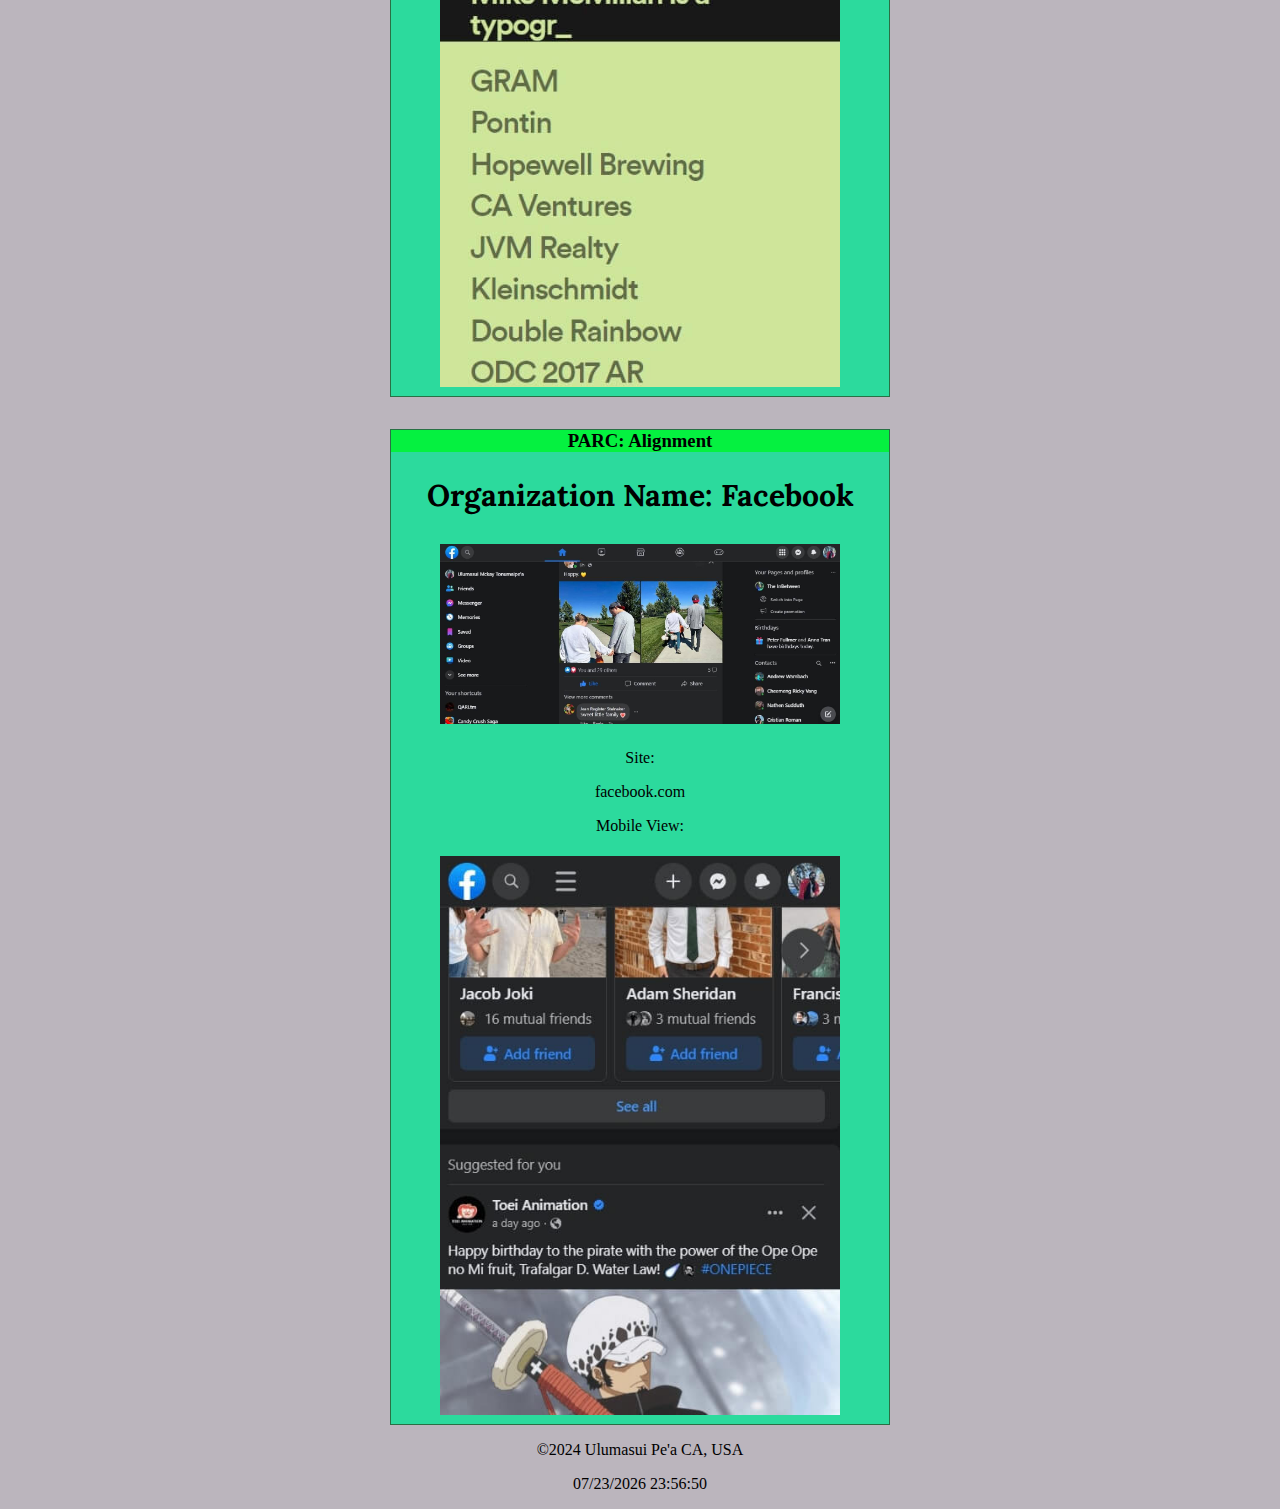
<file: lesson02/design-principles.html>
<!DOCTYPE html>
<html lang="en">
<head>
    <meta charset="UTF-8">
    <meta name="viewport" content="width=device-width, initial-scale=1.0">
    <meta name="description" content="WDD 230 - Web Frontend Development">
    <meta name="keywords" content="course assignment portal">
    <meta name="author" content="Ulumasui Pe'a">
    <meta property="og:title" content="WDD 230 Course Home Page" />
    <meta property="og:type" content="Course Work Portal" />
    <meta property="og:image" content="images\me.png" />
    <meta property="og:url" content="https://ulumasuip.github.io/wdd230/" />
    <link rel="stylesheet" href="lesson02\styles\styles.css">
    <link rel="icon" href="images\favicon.ico">
    <title>Ulumasui Pe'a - WDD 230 - Web Frontend Development</title>
</head>
<body>
    <div>
        <header>
            <h1>L02: Design Principles Document<br> Ulumasui Pe'a</h1>
        </header>
        <nav>
            <ul>
                <li><a href="https://ulumasuip.github.io/wdd230/">Home</a></li>
                <li><a href="#">Site Plan</a></li>
                <li><a href="chamber/">Chamber</a></li>
                <li><a href="https://www.byui.edu/">BYU-Idaho</a></li>
                <li><a href="https://www.churchofjesuschrist.org/study/scriptures">Scripture</a></li>
            </ul>
        </nav>
        <main>
            <section class="card">
                <h3>Visual Hierarchy</h3>
                <img src="img\heirarchy.jpg" alt="mlb full size">
                <h2>Organization Name: MLBtv</h2>
                <p>Site:</p><a href="https://www.mlb.com/tv?affiliateId=MLBTVREDIRECT">mlb.tv</a><br>
                <p>Mobile View:</p>
                <img src="img\mlbtv mobile.jpg" alt="mlb mobile">
            </section>
            <section class="card">
                <h3>Hick's Law</h3>
                <img src="img\hicks.jpg" alt="portfolio">
                <h2>Organization Name: McChillin</h2>
                <p>Site:</p><a href="https://www.mcchill.in/">mcchillin.in</a>
                <p>Mobile View:</p>
                <img src="img\hicksmobile.jpg" alt="mcchilin mobile">
            </section>
            <section class="card">
                <h3>PARC: Alignment</h3>
                <h2>Organization Name: Facebook</h2>
                <img src="img\alignment.jpg" alt="facebook full">
                <p>Site:</p><a href="https://www.facebook.com/">facebook.com</a>
                <p>Mobile View:</p>
                <img src="img\facebookmobile.jpg" alt="facebook mobile">
            </section>
        </main>
        <footer>
            <p>	&#169;2024 Ulumasui Pe'a CA, USA</p>
            <p id="date"></p>
        </footer>
    </div>
    <script src="lesson02\styles\getdates.js"></script>
</body>
</html>
</file>
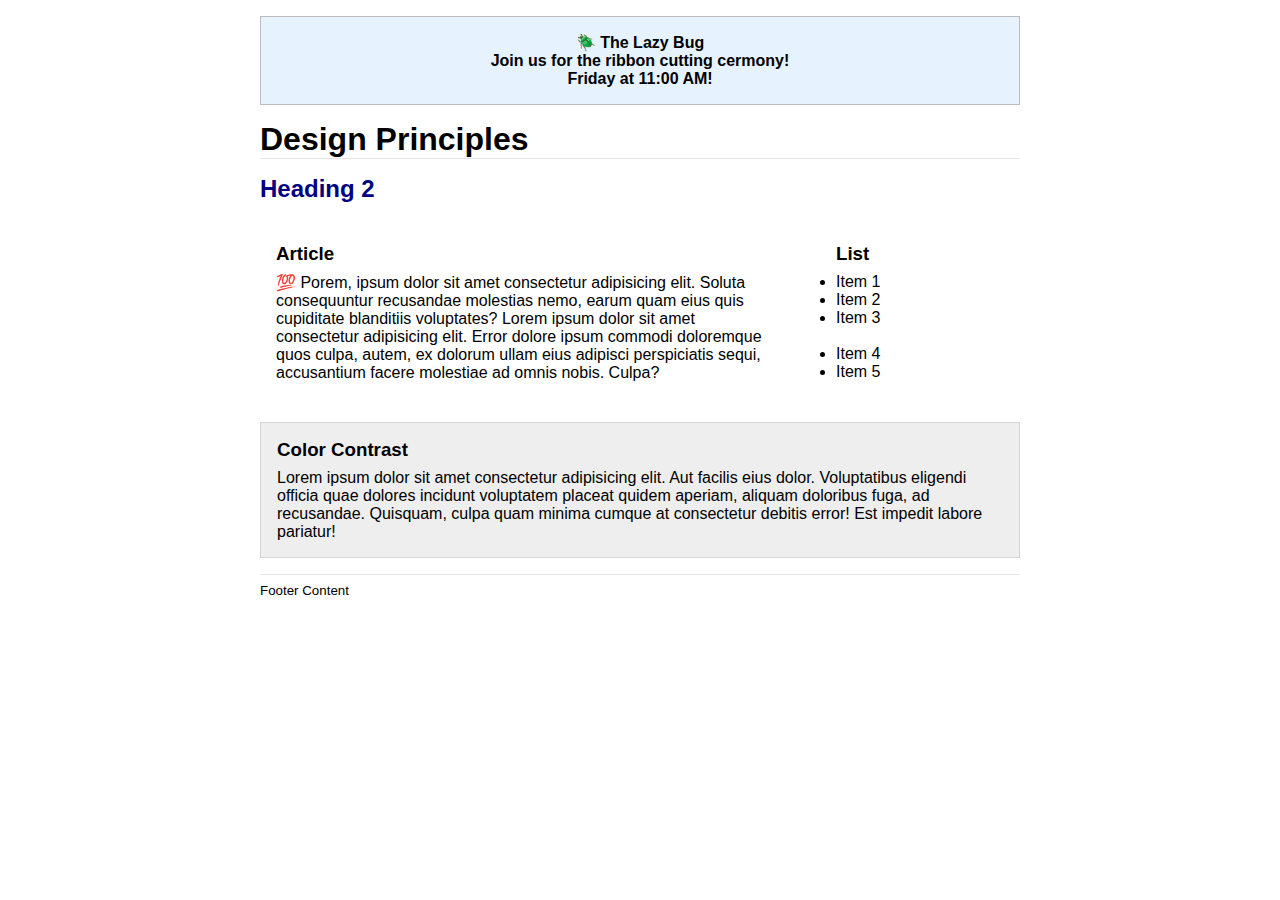
<file: lesson02/design.html>
<!DOCTYPE html>
<html lang="en">
<head>
    <meta charset="UTF-8">
    <meta name="viewport" content="width=device-width, initial-scale=1.0">
    <link rel="stylesheet" href="lesson02\styles\design.css">
    <title>Document</title>
</head>
<body>
    <header>
        <div class="banner">🪲 The Lazy Bug<br>Join us for the ribbon cutting cermony!<br>Friday at 11:00 AM!</div>
        <h1>Design Principles</h1>
    </header>
    <main>
        <h2>Heading 2</h2>
        <section>
            <h3>Article</h3>
            <article>
                <p>💯 Porem, ipsum dolor sit amet consectetur adipisicing elit. Soluta consequuntur recusandae molestias nemo, earum quam eius quis cupiditate blanditiis voluptates? Lorem ipsum dolor sit amet consectetur adipisicing elit. Error dolore ipsum commodi doloremque quos culpa, autem, ex dolorum ullam eius adipisci perspiciatis sequi, accusantium facere molestiae ad omnis nobis. Culpa?</p>
            </article>
        </section>
        <section>
            <h3>List</h3>
            <ul>
                <li>Item 1</li>
                <li>Item 2</li>
                <li>Item 3<br><br></li>
                <li>Item 4</li>
                <li>Item 5</li>
            </ul>
        </section>
        <div class="callout">
            <h3>Color Contrast</h3>
            <p>Lorem ipsum dolor sit amet consectetur adipisicing elit. Aut facilis eius dolor. Voluptatibus eligendi officia quae dolores incidunt voluptatem placeat quidem aperiam, aliquam doloribus fuga, ad recusandae. Quisquam, culpa quam minima cumque at consectetur debitis error! Est impedit labore pariatur!</p>
        </div>
    </main>
    <footer>
        Footer Content
    </footer>
</body>
</html>
</file>
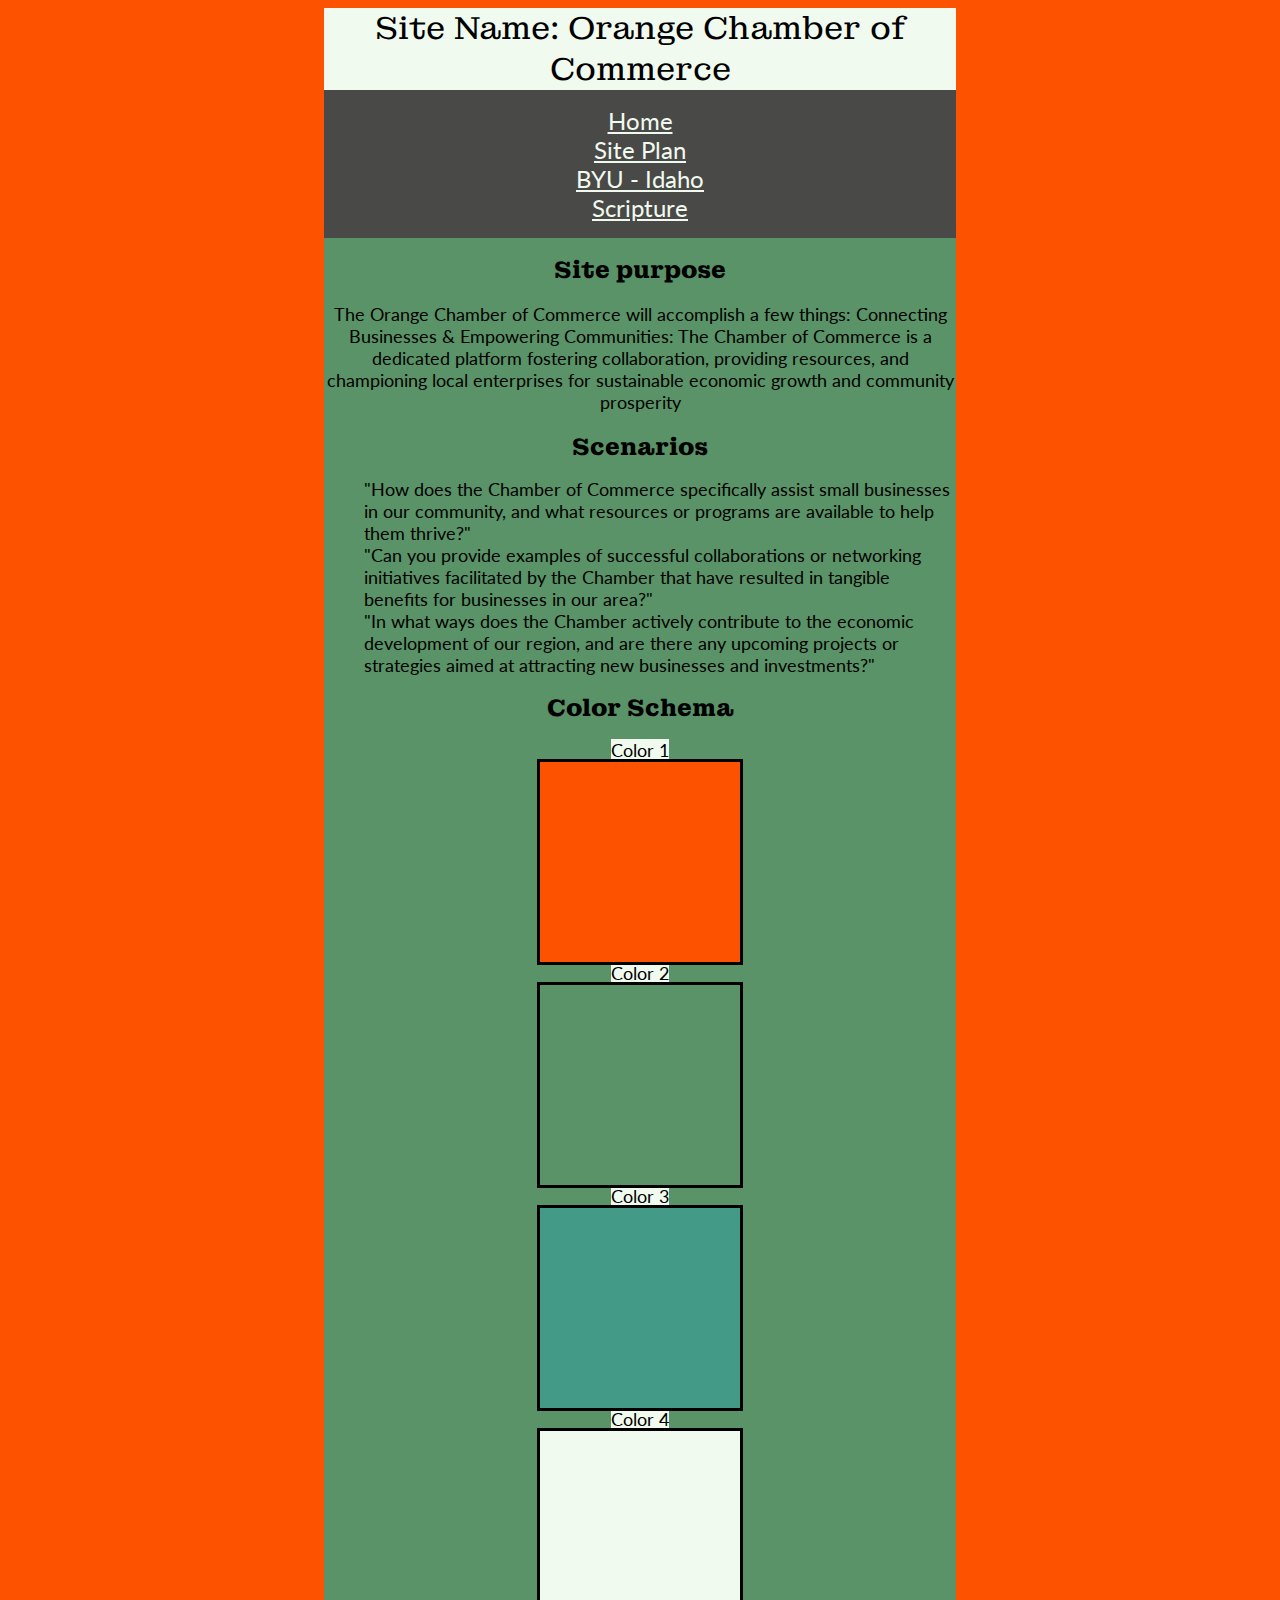
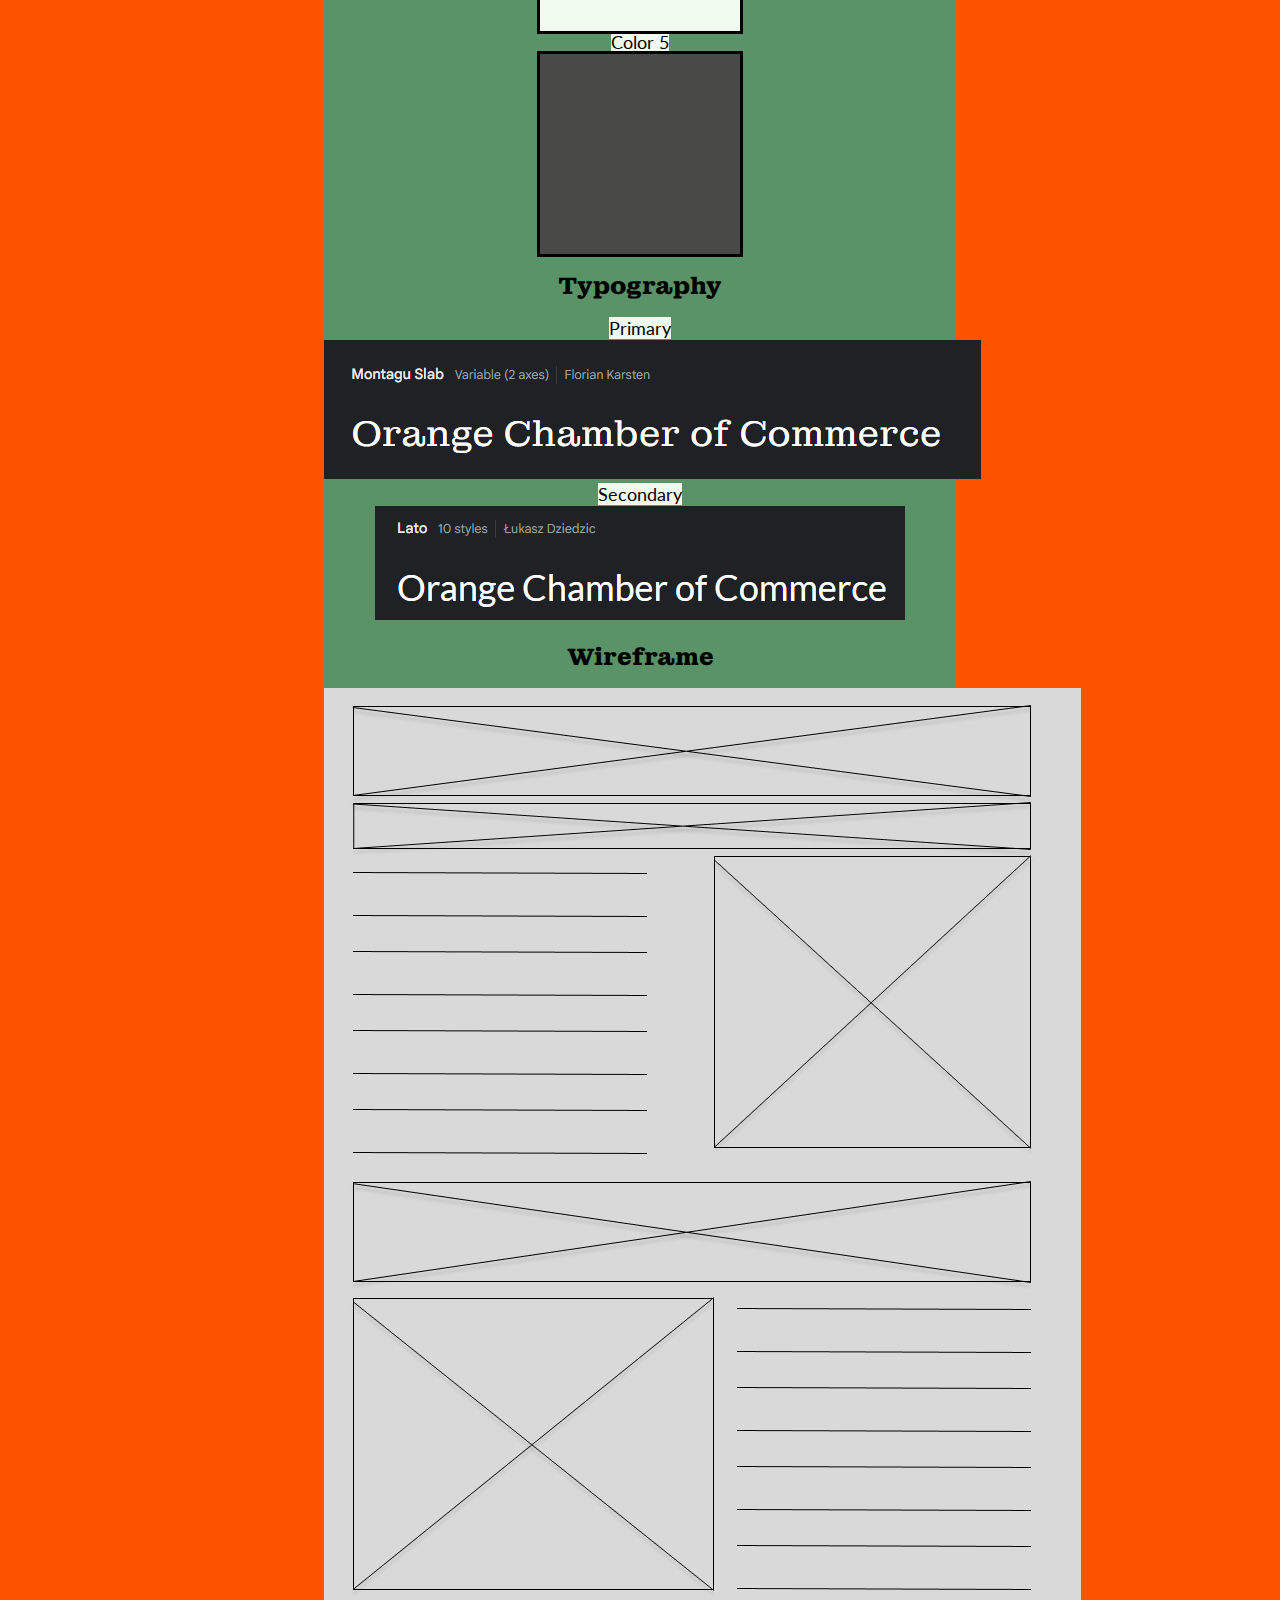
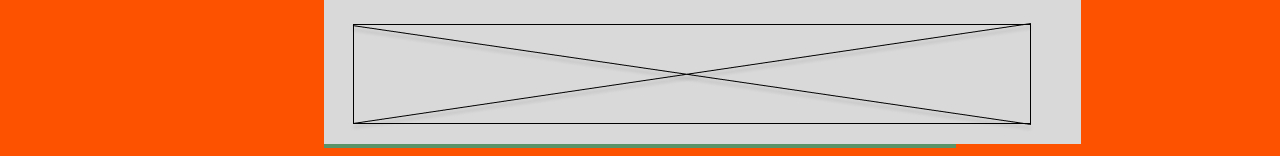
<file: lesson03/chamber-site-plan.html>
<!DOCTYPE html>
<html lang="en">
<head>
    <meta charset="UTF-8">
    <meta name="description" content="WDD - Web Frontend Development">
    <meta name="keywords" content="Chamber site plan">
    <meta name="author" content="Ulumasui Pe'a">
    <meta name="viewport" content="width=device-width, initial-scale=1.0">
    <link rel="stylesheet" href="lesson3\styles\site-plan.css">
    <title>Orange Chamber of Commerce Site Plan</title>
</head>
<body>
    <header>Site Name: Orange Chamber of Commerce</header>
    <nav>
        <ul class="navul">
            <li class="navlink"><a href="index.html">Home</a></li>
            <li class="navlink"><a href="lesson3\chamber-site-plan.html">Site Plan</a></li>
            <li class="navlink"><a href="https://byui.edu">BYU - Idaho</a></li>
            <li class="navlink"><a href="https://www.churchofjesuschrist.org/study/scriptures">Scripture</a></li>
        </ul>
    </nav>
    <main>
        <section class="purpose">
            <h1>Site purpose</h1>
            <p>The Orange Chamber of Commerce will accomplish a few things:
                Connecting Businesses & Empowering Communities: 
                The Chamber of Commerce is a dedicated platform 
                fostering collaboration, providing resources, 
                and championing local enterprises for sustainable 
                economic growth and community prosperity</p>
        </section>
        <section class="scenarios">
            <h1>Scenarios</h1>
            <ul>
                <li>"How does the Chamber of Commerce specifically assist small 
                    businesses in our community, 
                    and what resources or programs are available to help them thrive?"</li>
                <li>"Can you provide examples of successful collaborations or networking initiatives facilitated by the Chamber that
                     have resulted in tangible benefits for businesses in our area?"</li>
                <li>"In what ways does the Chamber actively contribute to the economic development of our region, and are there any upcoming 
                    projects or strategies aimed at attracting new businesses and investments?"</li>
            </ul>
        </section>
        <section class="colors">
            <h1>Color Schema</h1>
            <span>Color 1 <div class="color1"></div></span>
            <span>Color 2 <div class="color2"></div></span>
            <span>Color 3 <div class="color3"></div></span>
            <span>Color 4 <div class="color4"></div></span>
            <span>Color 5 <div class="color5"></div></span>
        </section>
        <section class="typog">
            <h1>Typography</h1>
            <span>Primary<div class="typogimg"><img src="lesson3/styles/images/montagu.png" alt="primary text"></div></span>
            <span>Secondary<div class="typogimg"><img src="lesson3/styles/images/lato.png" alt="secondary text"></div></span>
        </section>
        <section class="wireframe">
            <h1>Wireframe</h1>
            <div class="wireimg"><img src="lesson3/styles/images/wireframe.jpg" alt="wireframe"></div>
        </section>
    </main>
</body>
</html>
</file>
<file: styles/base.css>
@import url('https://fonts.googleapis.com/css2?family=Saira+Condensed:wght@100;200;300;400;500;600;700;800;900&family=Saira+Extra+Condensed:wght@100;200;300;400;500;600;700;800;900&display=swap');
@import url('https://fonts.googleapis.com/css2?family=Gowun+Batang:wght@400;700&display=swap');
*{
    margin: 0;
    padding: 0;
    box-sizing: border-box;
}
#darkBtn{
    position: absolute;
	top: 1rem;
	right: 1rem;
	cursor: pointer;
	font-size: 2rem;
}
.dark-mode {
    background-color: black;
    color: #00B8F1;
}
header{
    text-align: center;
    position: relative;
}
body{
    background-color: #00B8F1;
}
nav{
    background-color: #FA7ECD;
}
#myButton{
    font-size: 2rem;
    border: none;
    background-color: #FA7ECD;
    cursor: pointer;
    width: 100%;
    text-align: center;
    padding: .25rem 2vw;
}
ul.menuLinks li a{
    display: block;
    padding: .75rem 2vw;
    font-family: "Gowun Batang", serif;
}
nav .active{
    background-color: rgba(6, 19, 8, 0.555);
}
ul.menuLinks{
    display: none;
    list-style-type: none;
}
#myButton::before {
	content: "☰";
}

#myButton.open::before {
	content: "X";
}
ul.open.menuLinks{
    display: block;
}
nav a{
    font-family: "Gowun Batang", serif;
    font-weight: 700;
    display: block;
    color: #ffffff;
    padding: .5rem;
    text-align: center;
    text-decoration: none;
}
nav a:hover{
    background-color: rgba(255, 255, 255, 0.2);
    color: #ffffff;
}
header span{
    font-family: "Saira Condensed", sans-serif;
    font-size: 50px;
}

.hero picture{
    width: 100%;
}
.hero img{
    width: 100%; 
}
.herolabel {
	position:absolute;
	top: 200px;
	left: 200px;
	background: radial-gradient(#fff, #4D5B97);
	border: 1px solid rgba(0,0,0,.75);
	padding: 1.5rem;
	box-shadow: 0 0 3rem #fff;
	opacity: 0.75;
}

.herolabel p {
	margin: 0;
	padding: .25rem;
	font-weight: 700;
	font-size: 1.5rem;
	font-family:"Saira Condensed", serif;
}

h1{
    font-family: "Saira Condensed", sans-serif;
    font-weight: 700;
    text-align: center;
}
.parentsize{
    margin: 1rem 2vw;
}

.parentsize section{
    border: 1px solid;
    background-color: #ffffff;
    border-radius: 10px;
    overflow: hidden;
    margin: 1rem 0;
}

.parentsize h2{
    font-family: "Saira Condensed", sans-serif;
    font-weight: 500;
    background-color: #FA7ECD;
    color: #000000;
    display: block;
    text-align: center;
    padding: .75rem 0;
}

.parentsize ul{
    font-family: "Gowun Batang", serif;
    font-weight: 700;
    padding: 10px;
}

.parentsize p{
    font-family: "Gowun Batang", serif;
    font-weight: 700;
    padding: 10px;
}

.label {
	font-family: "Gowun Batang", serif;
	font-weight: 700;
}
.weatherinfo{
   text-align: center;
}
#tempature{
    text-align: center;
}

#visits {
	color: navy;
	font-weight: bolder;
	font-size: larger;
}

iframe{
    width: 100%;
}
footer{
    text-align: center;
}
</file>
<file: styles/larger.css>
@media only screen and (min-width: 38rem) {
    nav ul{
        display: flex;
    }
    nav ul li{
        flex: 1 1 100%;
    }
    
    .parentsize{
        display:  grid;
        grid-template-columns: 2fr 1fr;
        column-gap: 10px;
    }

    .parentsize section{
        box-shadow: 1px 1px 10px #3A404C;
    }
    #myButton{
        display: none;
    }
    ul.menuLinks, ul.menuLinks.open{
        display: flex;
        justify-content: flex-end;
    }
}
</file>
<file: chamber/styles/base.css>
@import url('https://fonts.googleapis.com/css2?family=Montagu+Slab:opsz,wght@16..144,100..700&display=swap');
@import url('https://fonts.googleapis.com/css2?family=Lato:ital,wght@0,100;0,300;0,400;0,700;0,900;1,100;1,300;1,400;1,700;1,900&family=Montagu+Slab:opsz,wght@16..144,100..700&display=swap');
body, html {
    height: 100%;
}
body{
  background-color: #fd5200;
}
nav{
  background-color: #494947;
  height: auto;
}
nav a{
  font-family: 'Montagu Slab', serif;
  font-weight: 700;
  display: block;
  color: #f1faee;
  padding: 2rem;
  text-align: center;
  text-decoration: none;
}
nav li a:hover {
  background-color: #f1faee;
  color: #494947;
}
nav .active{
  background-color: rgba(255,255,255,0.2);
}

.announcement {
  display: flex;
  justify-content: space-between;
  align-items: center;
  text-align: center;
  background-color: #5A9367;
  color: #1a0d1c;
  padding: 10px 20px;
  position: fixed;
  top: 0;
  width: 100%;
  z-index: 1000;
}
.close-button {
  cursor: pointer;
  padding: 5px;
  background-color: #fff;
  color: #1a0d1c;
  border: none;
  border-radius: 3px;
  font-weight: bold;
}
#myButton{
  font-size: 2rem;
  border: none;
  background-color: #494947;
  cursor: pointer;
  color: #ddd;
  width: 100%;
  text-align: left;
  padding: .25rem 2vw;
}
#myButton::before {
	content: "☰";
}
#myButton.open::before{
  content: "X";
  color: #f1faee;
}
ul.menuLinks{
  display: none;
  list-style-type: none;
}
#myButton.open::before{
  content: "x";
}
ul.open.menuLinks{
  display: block;
  padding: 0px;
  margin: 0px;
}
/* The hero image */

.heroImage {
  height: 50%;
  background-position: center;
  background-repeat: no-repeat;
  background-size: cover;
  position: relative;
}

/* Place text in the middle of the image */
.heroText {
  text-align: center;
  position: absolute;
  top: 50%;
  left: 50%;
  transform: translate(-50%, -50%);
  color: white;
}
#actionButton {
  border: none;
  outline: 0;
  display: inline-block;
  padding: 10px 25px;
  color: black;
  background-color: #ddd;
  text-align: center;
  cursor: pointer;
  margin: 50px;
  box-shadow: #494947 0px 0px 3px 3px;
}
button:hover {
  background-color: #555;
  color: white;
}
h2{
  font-family: montagu slab;
}
p{
  font-family: lato;
}
footer p{
  text-align: center;
}

/*Discovery page rules*/

.item1 { grid-area: attractions; }
.item2 { grid-area: people; }
.item3 { grid-area: calendar; }
.item4 { grid-area: imagesDiscovery; }

.grid-container {
  display: grid;
  grid-template-areas: 
    'attractions imagesDiscovery'
    'people imagesDiscovery'
    'calendar imagesDiscovery';
  gap: 10px;
  background-color: #5A9367;
  padding: 10px;
}

.grid-container > div {
  background-color: rgb(241, 250, 238);
  text-align: center;
  padding: 20px 0;
  font-size: 30px;
}

figcaption{
  font-family: lato;
  font-size: small;
}

.information{
  background-color: rgb(241, 250, 238);
  text-align: center;
  padding: 20px 0;
  font-size: 30px;
}

.thanks{
  background-color: #5A9367;
  text-align: center;
  padding: 3rem;
  font-size: xx-large;
  font-family: lato;
}

.menu {
  border: 1px solid rgba(0, 0, 0, 0.1);
  padding: 0.5rem;
  background-color: rgb(59, 59, 59);
  text-align: center;
}

#cards {
  display: grid;
  grid-gap: 5px;
  align-items: center;
}

#cards section {
  text-align: center;
  font-size: larger;
}

section {
  border: 1px solid rgba(0, 0, 0, 0.1);
  padding: 0.5rem;
  background-color: #f1faee;
  display: block;
  unicode-bidi: isolate;
  border-color: #5A9367;
  border-radius: 45px;
  text-align: center;
}

section img{
  max-width: 300px;
  max-height: 300px;
}

#grid{
  background-color: #5A9367;
  color: #f1faee;
  padding: 1rem;
  font-size: xx-large;
}
#list{
  background-color: #5A9367;
  color: #f1faee;
  padding: 1rem;
  font-size: xx-large;
}

@media (min-width: 60em) {
  .grid-directory {
      display: grid;
      grid-template-columns: 1fr 1fr 1fr;
  }
}

@media (min-width: 37.5em) {
  .list-directory section {
      display: grid;
      grid-template-columns: 1fr 1fr 1fr;
      gap: 10px;
      padding: 0.25rem;
      width: 100%;
      border-radius: 0px;
  }
  section img{
    padding: 2rem;
  }
}
</file>
<file: chamber/styles/larger.css>
@media only screen and (min-width: 38rem) {
    nav ul{
        display: flex;
    }
    nav ul li{
        flex: 1 1 100%;
    }
    
    .parentsize{
        display:  grid;
        grid-template-columns: 2fr 1fr;
        column-gap: 10px;
    }

    .parentsize section{
        box-shadow: 1px 1px 10px #3A404C;
    }
    #myButton{
        display: none;
    }
    ul.menuLinks, ul.menuLinks.open{
        display: flex;
        justify-content: flex-end;
    }
}
</file>
<file: lesson1/base.css>
@import url('https://fonts.googleapis.com/css2?family=Lato:wght@300&family=Montagu+Slab:opsz,wght@16..144,300&display=swap');

*{
    box-sizing: border-box;
}
body {
    display: grid;
    background-color: #2D4654;
    grid-template-columns: auto auto auto auto auto;
    grid-template-rows: auto auto 1fr auto;
    grid-row-gap: 1em;
    min-height: 100vh;
}
header{
    display: block;
    text-align: center;
    font-family: 'Montagu Slab', serif;
    background-color: #7E9181;
    grid-column-start: 3;
    grid-column-end: 4;
}
nav{
    background-color: #94849B;
    font-family: 'Montagu Slab', serif;
    grid-column-start: 3;
    grid-column-end: 4;
}
nav a{
    display: inline;
    color: #000000;
    font-size: x-large;
    border: #000000;
    justify-content: space-around;
}

nav ul{
    list-style-type: none;
}
nav a:hover {
	border: 1px solid #fff;
}

main{
    text-align: center;
    grid-column-start: 3;
    grid-column-end: 4;
    font-family: 'Montagu Slab', serif;
    background-color: #C7CEDB;
    border-radius: 2em;
}
h3{
    background-color: #94849B;
    
}
.card{
    text-align: center;
    background-color: #7E9181;
    border-radius: 2rem;
    margin-left: 2rem;
    margin-right: 2rem;
}
.weeks{
    text-align: left;
    list-style: none;
    font-family: 'Lato', sans-serif;
    
}

footer{
    text-align: center;
    background-color: #7E9181;
    grid-column-start: 3;
    grid-column-end: 4;
    font-family: 'Montagu Slab', serif;
}

/*mobile*/
@media (max-width: 700px){
    .navlink a{
        display: flex;
        text-align: center;
    }
    .navul{
        display: block;
        list-style-type: none;
        padding-left: 0px;
    }

}
</file>
<file: styles/form.css>
:root{
    font-family: "Gowun Batang", serif;
    font-size: larger;
    background-color: #ffffff;
}
form{
    padding: 2rem;
}
fieldset{
    padding: 2rem;
}

input{
    padding: .5rem;
    margin: 1.5rem 1.5rem 1.5rem 1.5rem;
}

input[type="submit"]{
    margin-top: 1.5rem;
    margin-bottom: 1.5rem;
    margin-left: 1.5rem;
    width: 80%;
    max-width: 300px;
    background-color: #FA7ECD;
    color: #ffffff;
    box-shadow: 3px 3px;
}
</file>
<file: chamber/styles/form.css>
:root{
    font-family: "Gowun Batang", serif;
    font-size: larger;
    background-color: #fd5200;
}
form{
    padding: 2rem;
    background-color: #5A9367;
}
fieldset{
    padding: 2rem;
}

input{
    padding: .5rem;
    margin: 1.5rem 1.5rem 1.5rem 1.5rem;
}

input[type="submit"]{
    margin-top: 1.5rem;
    margin-bottom: 1.5rem;
    margin-left: 1.5rem;
    width: 80%;
    max-width: 300px;
    background-color: #5A9367;
    color: #ffffff;
    box-shadow: 3px 3px;
}
</file>
<file: lesson 1/siteplan.css>
@import url('https://fonts.googleapis.com/css2?family=DM+Sans&family=Noto+Serif+JP&display=swap');
h1{
    text-align: center;
    width: 100%;
}
h2{
    text-align: center;
    width: 100%;
}
p{
   text-align: center;
}
ul{
    list-style-type: none;
}
.colors{
    text-align: center;
    margin-left: 10%;
    margin-right: 10%;
}
.primary{
    font-size: large;
    color: white;
    padding: 1em;
    background-color: #0073bd;
}
.secondary1{
    font-size: large;
    color: black;
    padding: 1em;
    background-color: #E7DFC6;
}
.secondary2{
    font-size: large;
    color: white;
    padding: 1em;
    background-color: #1B998B;
}
.background{
    font-size: large;
    color: white;
    padding: 1em;
    background-color: #A799B7;
}
.type{
    font-size: large;
    color: white;
    padding: 1em;
    background-color: #02040F;
}
.typeface1{
    font-size: large;
    font-family: 'Noto Serif JP', serif;
}
.typeface2{
    font-size: large;
    font-family: 'DM Sans', sans-serif;
}
img{
    display: block;
    margin-left: auto;
    margin-right: auto;
    width: 50%;
}
</file>
<file: lesson 2/bom.css>
* {
	margin: 0;
	padding: 0;
}

body {
	height: 100vh;
	display: flex;
	flex-direction: column;
	align-items: center;
	justify-content: center;
	font-family: Acme, Arial, sans-serif;
}

h1 {
	font-size: 1.5rem;
}

main {
	margin: 1rem auto;
	border: 1px solid rgba(0, 0, 0, 0.1);
	padding: 1rem;
	background-color: #ddd;
	display: flex;
	flex-direction: column;
}

input,
button {
	padding: 0.5rem;
}

button {
	margin: 0.5rem;
}

.delete {
	width: fit-content;
}

.input {
	display: flex;
	gap: 1rem;
}

.list {
	padding: 0.5rem;
}

ul {
	margin: 1rem;
	list-style: none;
}

li {
	display: flex;
	align-items: center;
	justify-content: space-between;
}

@media only screen and (min-width: 32.5em) {
	h1 {
		font-size: 2rem;
	}

	main {
		width: 320px;
	}
}
</file>
